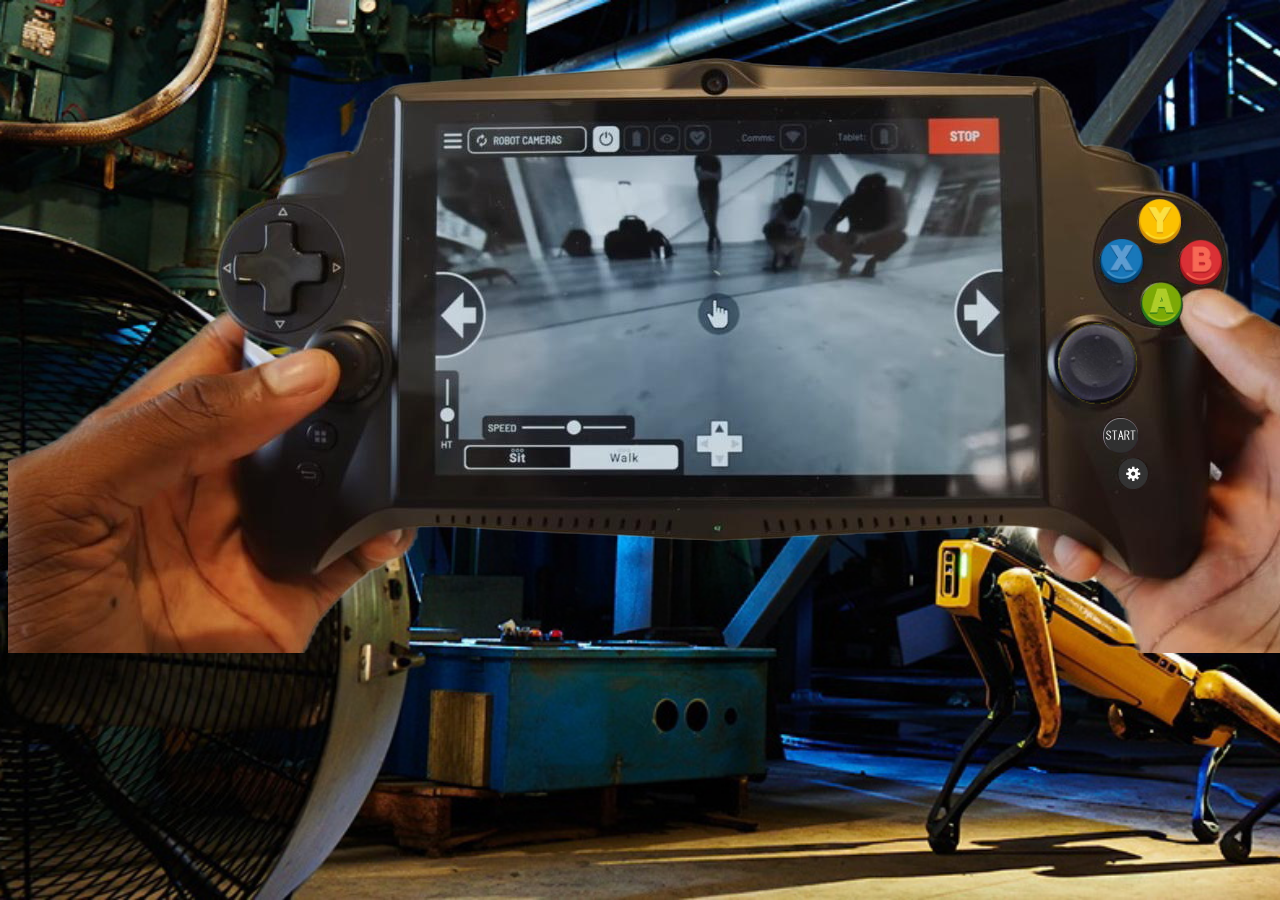
<file: index.html>
<html>
<head>
<link rel="stylesheet" type="text/css" href="style1.css" />
<title> Немного о Boston Dynamics </title>
<script>
  window.onload = function() {
    // к этому моменту страница загружена
    alert(`Image size: ${img.offsetWidth}x${img.offsetHeight}`);
  };
</script>

</head>
<body>


<div id="shakeb"> 
<p> </p><a  class="buttem" data-title="Робот Spot" href="spot.html"> <img  id="Y" src="img/index (img)/buttem y.png"/> </a>
<a  class="buttem" data-title="Робот BigDog" href="bigdog.html"> <img  id="B" src="img/index (img)/buttem b.png"/> </a>
<a  class="buttem" data-title="Робот Atlas" href="atlas.html"> <img  id="X" src="img/index (img)/buttem x.png"/> </a>
<a  class="buttem" data-title="Другие роботы" href="otherrobots.html"> <img  id="A" src="img/index (img)/buttem a.png"/> </a>
<a  class="buttem" data-title="Главная" href="home.html"> <img  id="home" src="img/index (img)/buttem 1.png"/> </a>
<a  class="buttem" data-title="О продукции" href="future.html"> <img  id="future" src="img/index (img)/set.png"/> </a>
<a  class="buttem" data-title="История компании" href="history.html"> <img  id="history" src="img/index (img)/start.png"/> </a>
</div>
<img src="img/index (img)/spot_tablet.png" id="shake"  / >
<img src="img/index (img)/arrow.png" id="arrow"/>

</body>
</html>
</file>
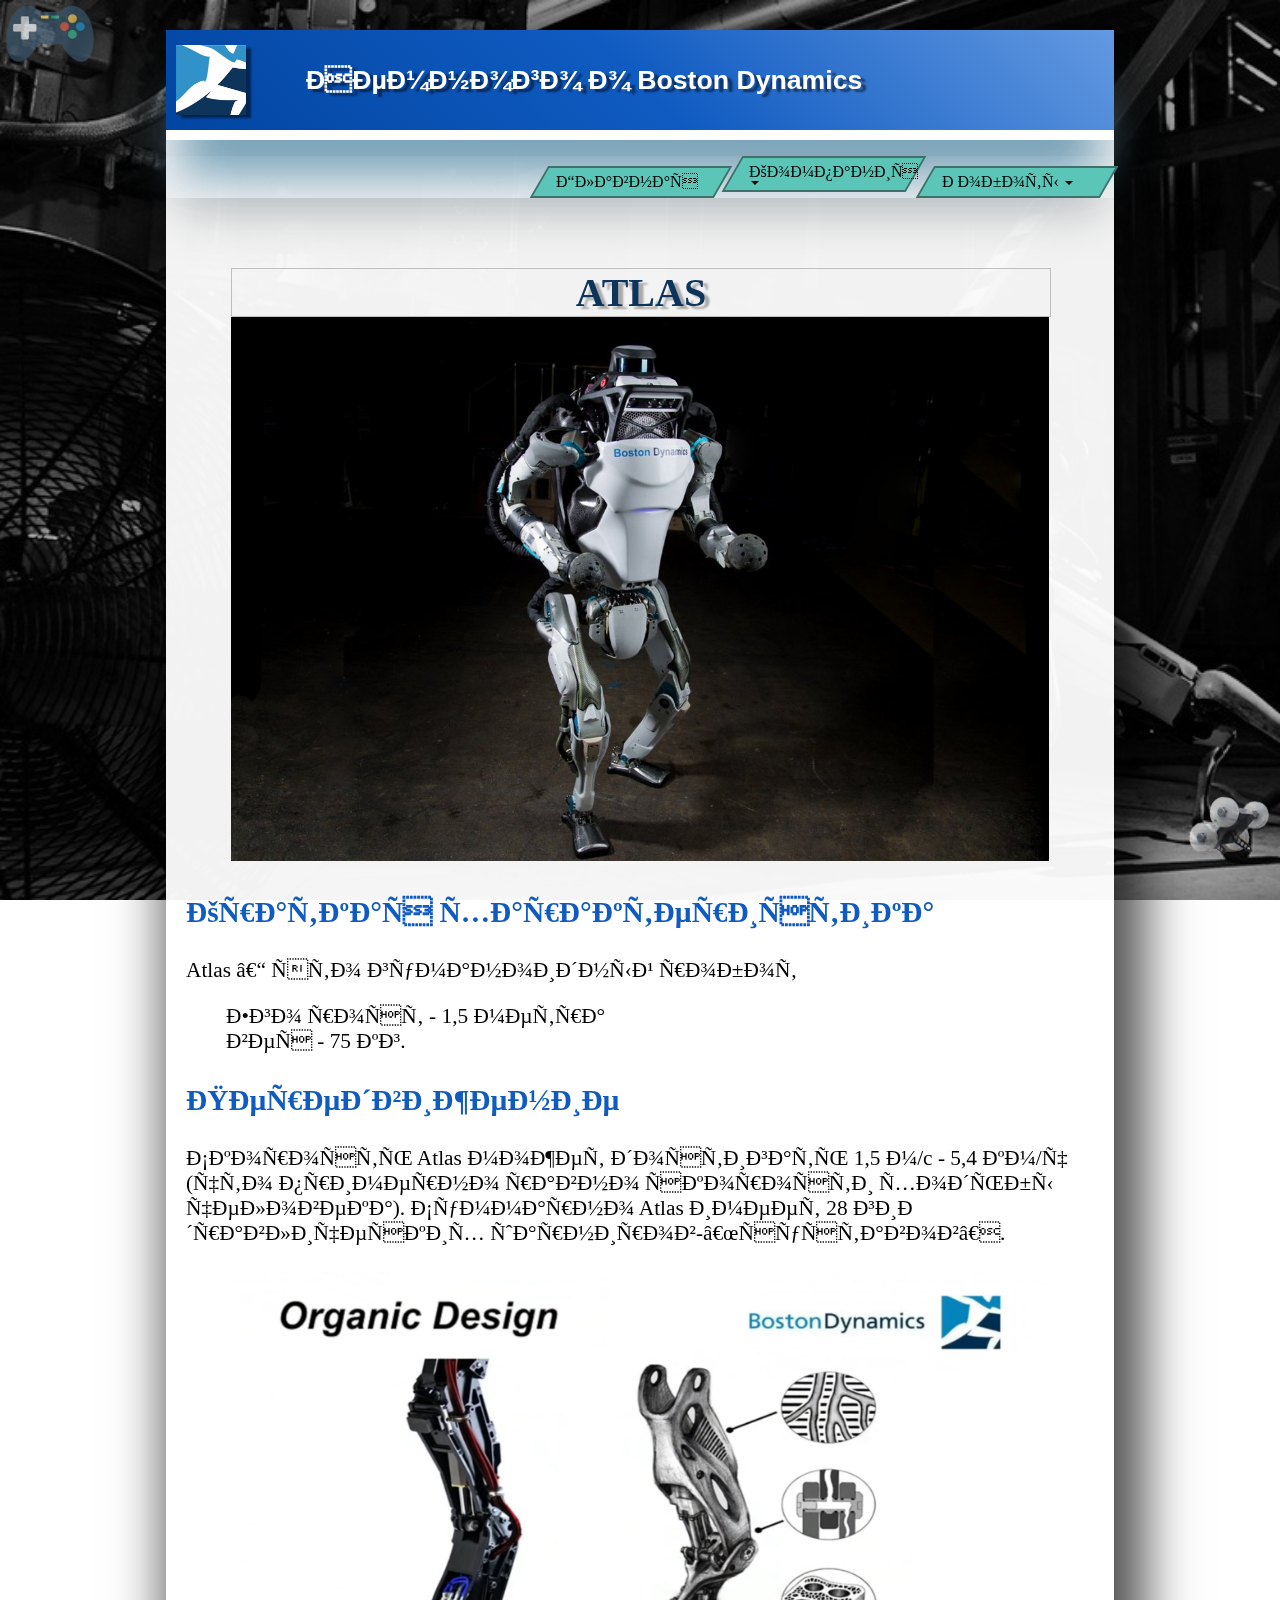
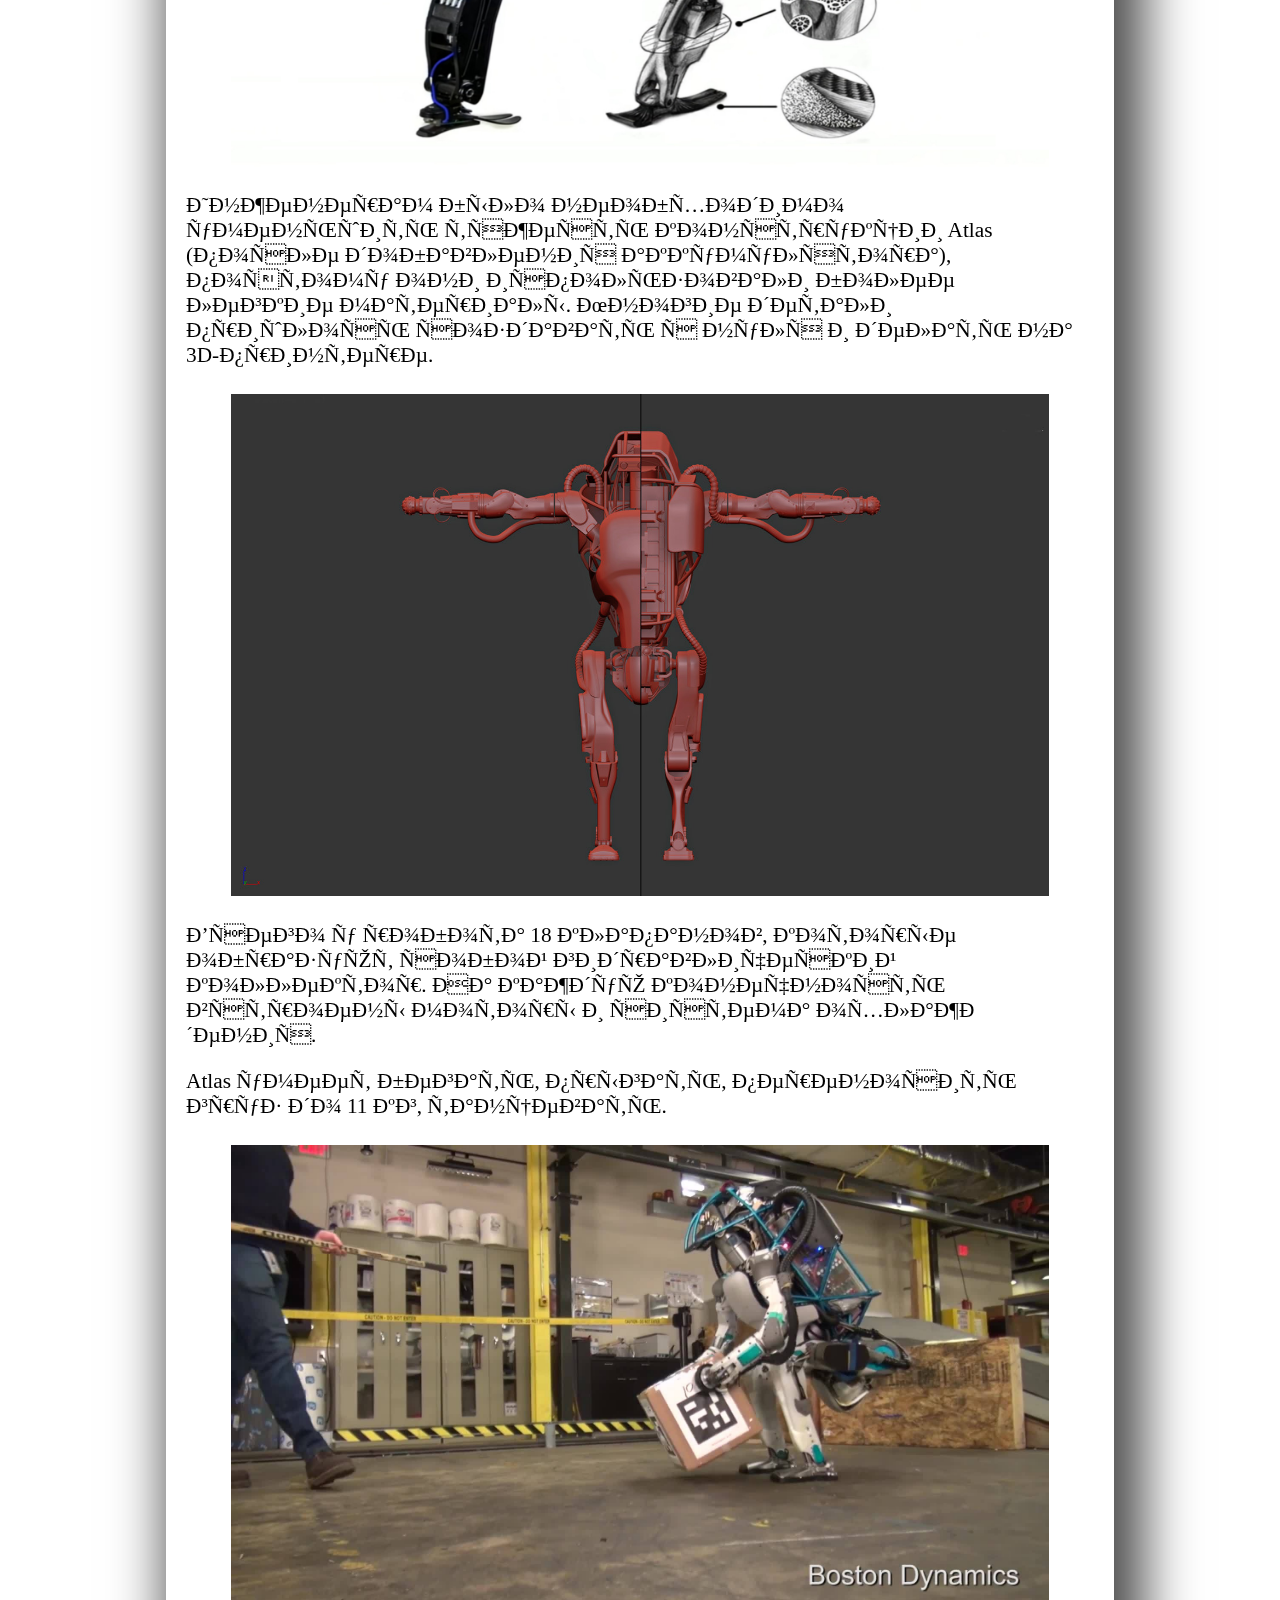
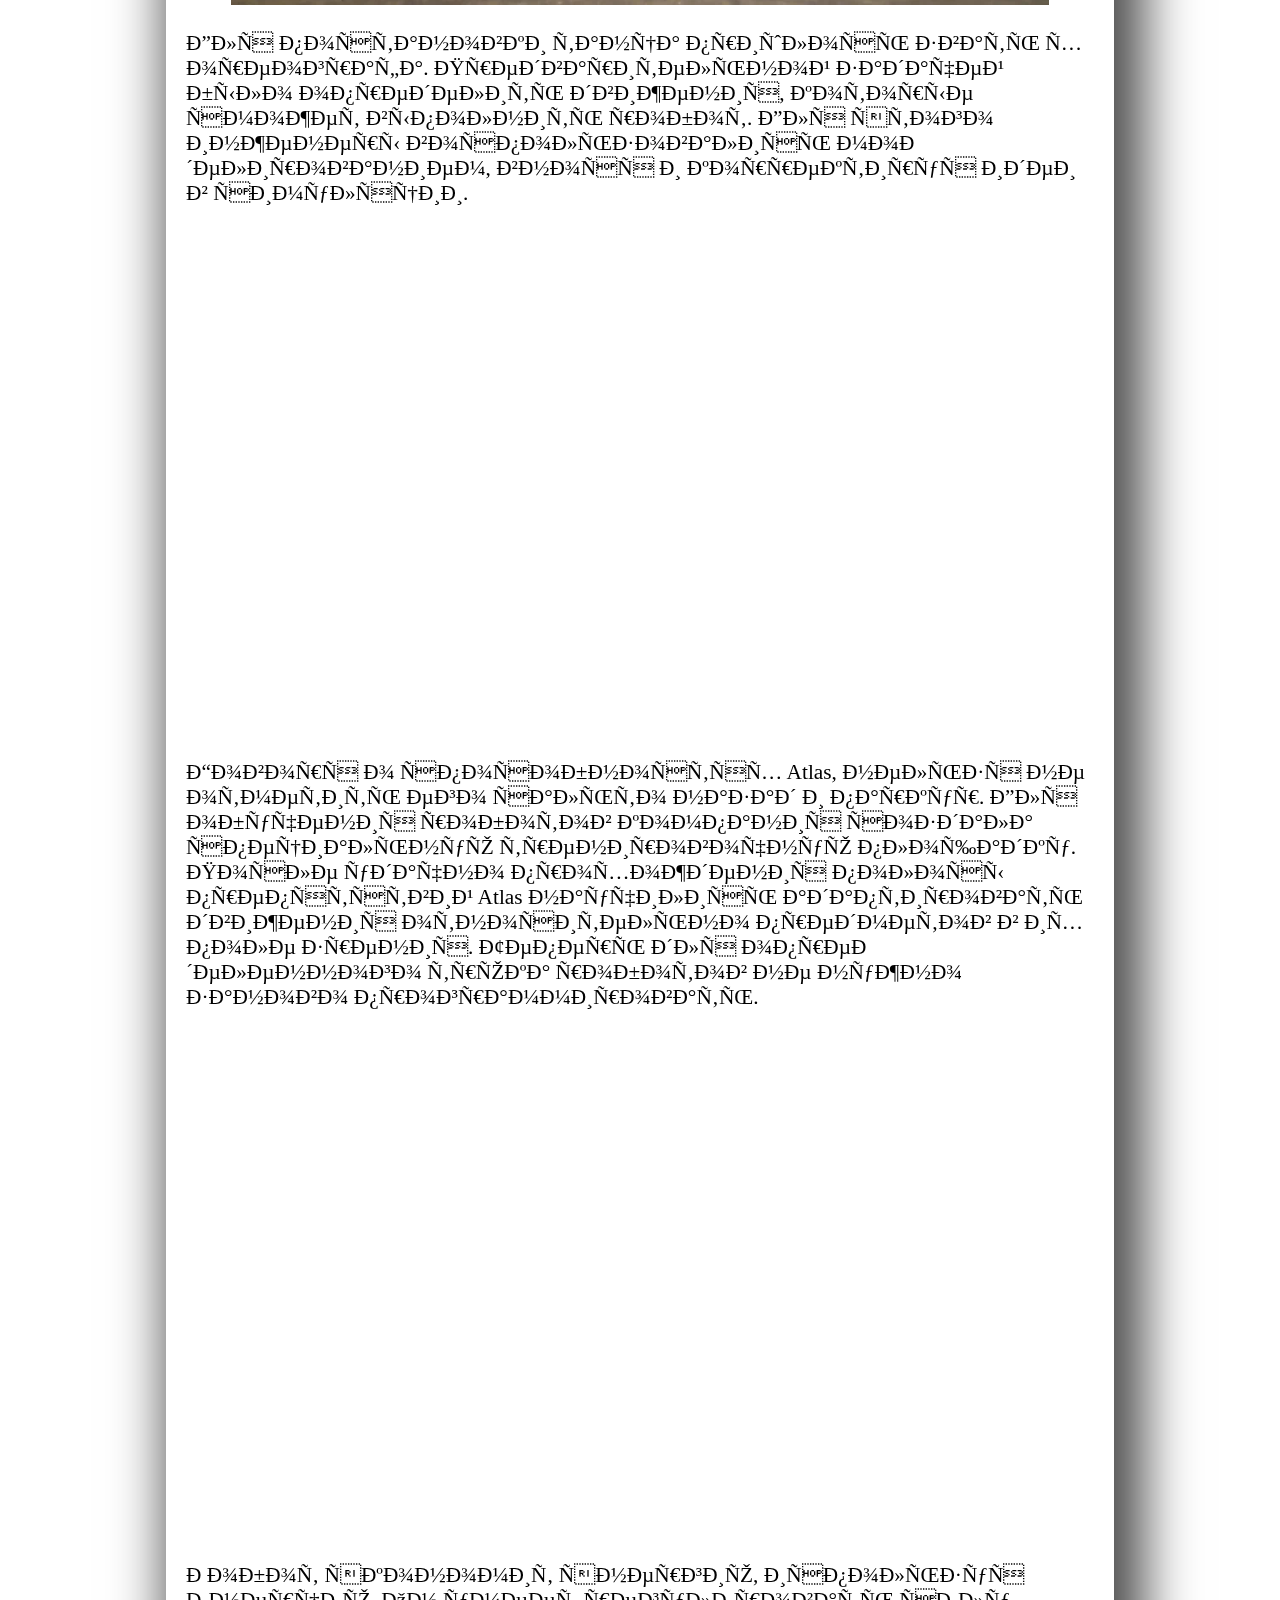
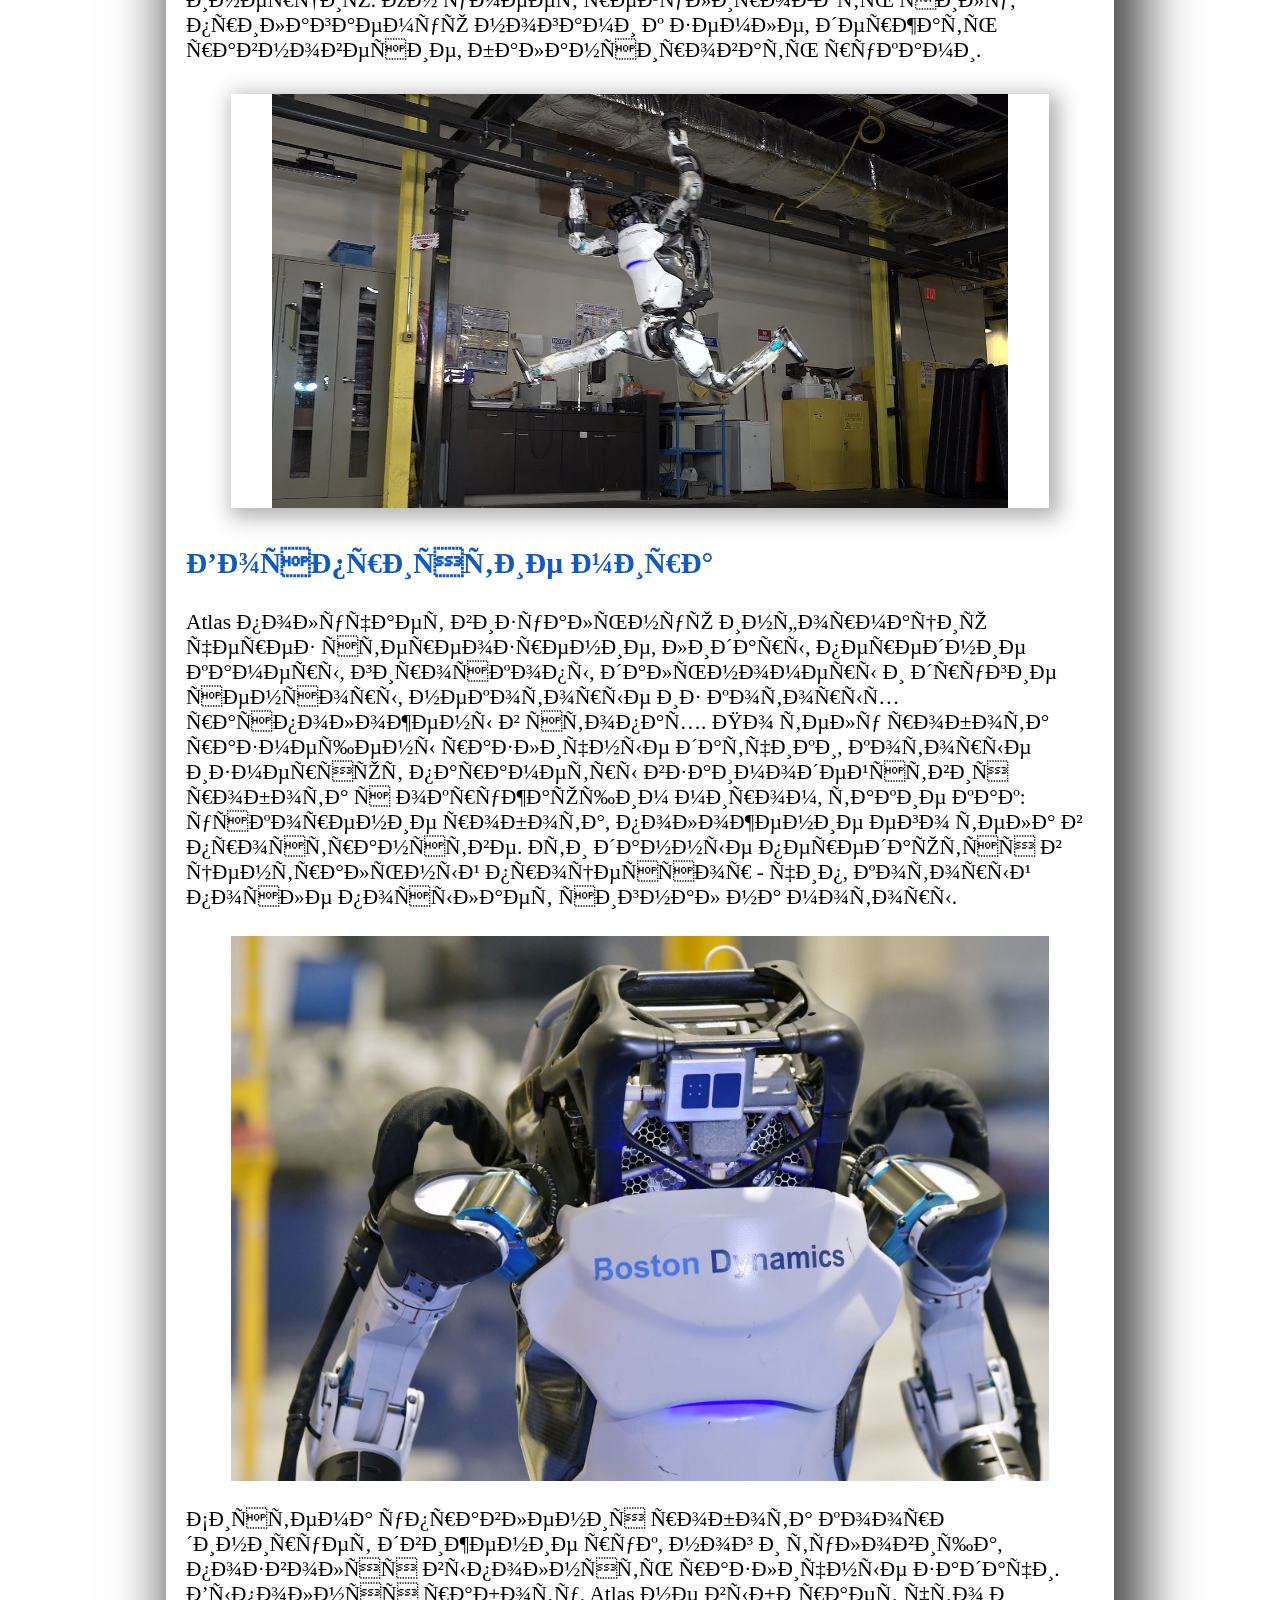
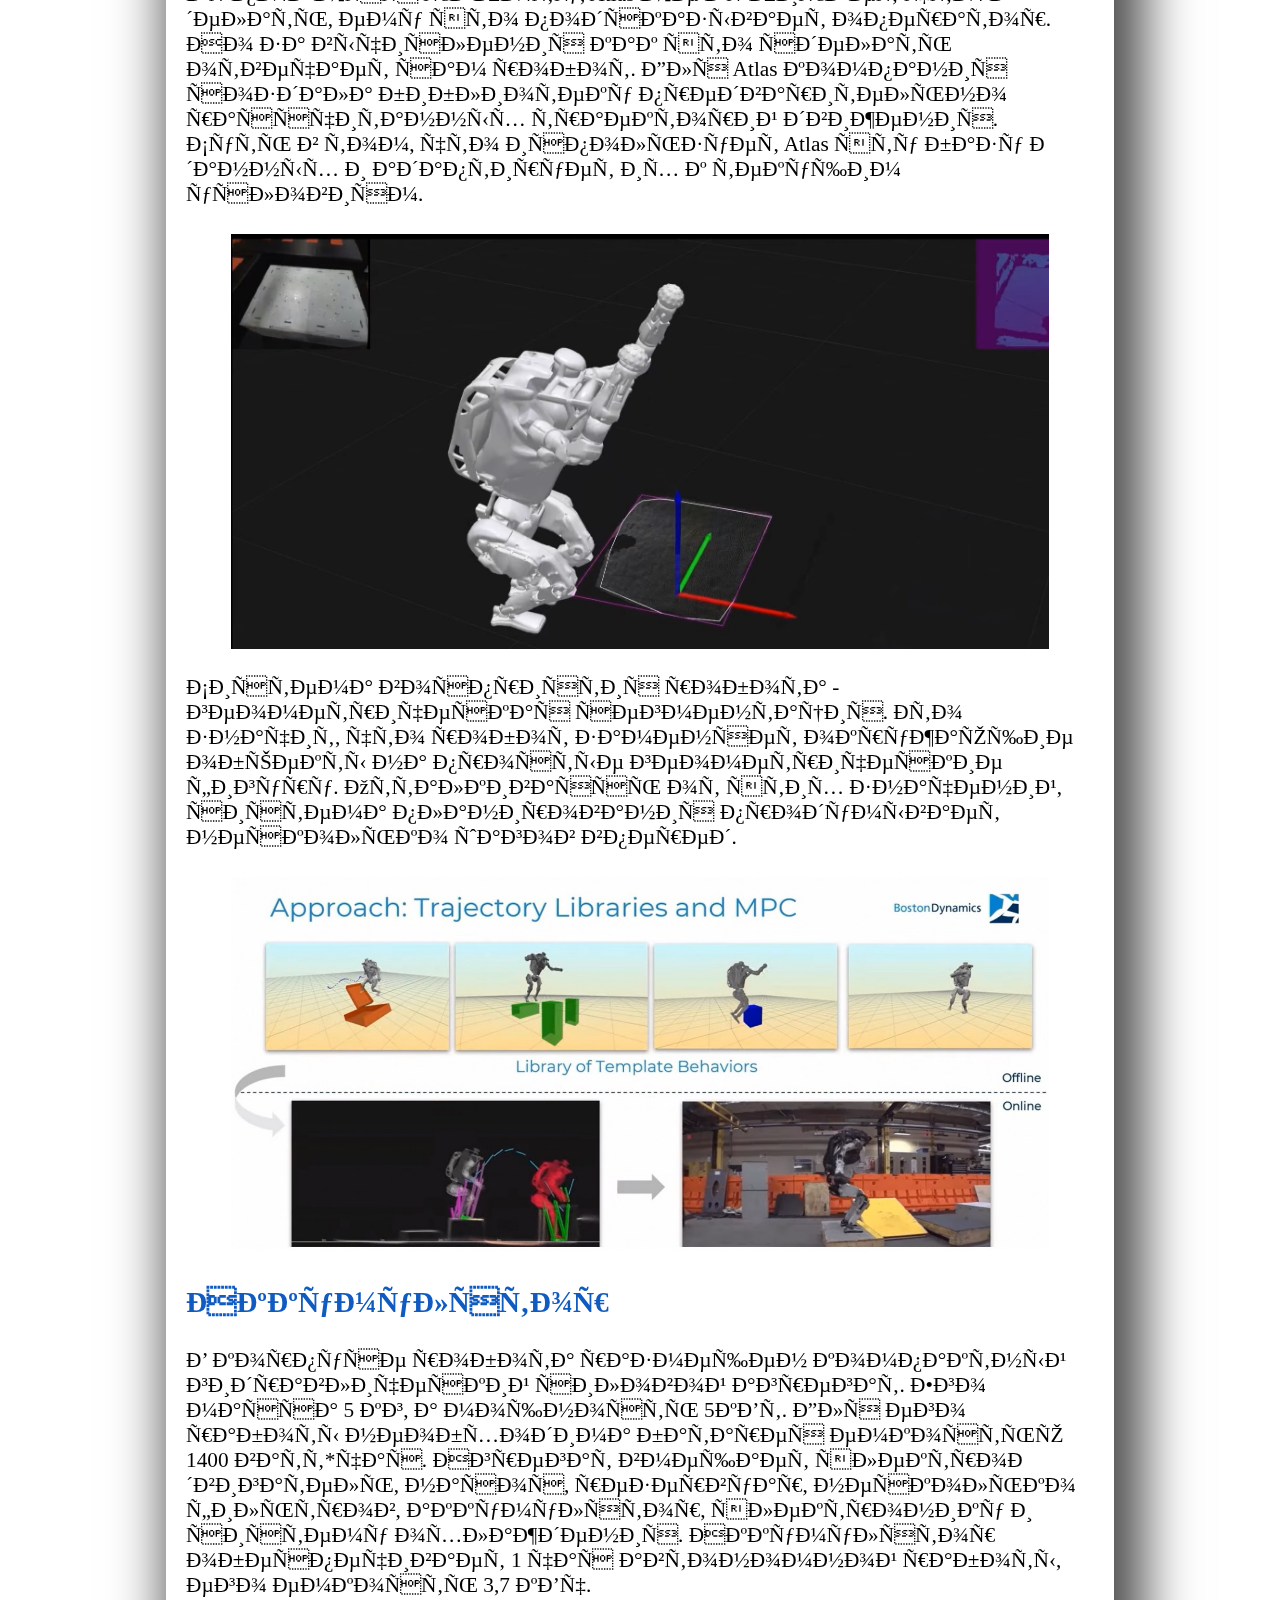
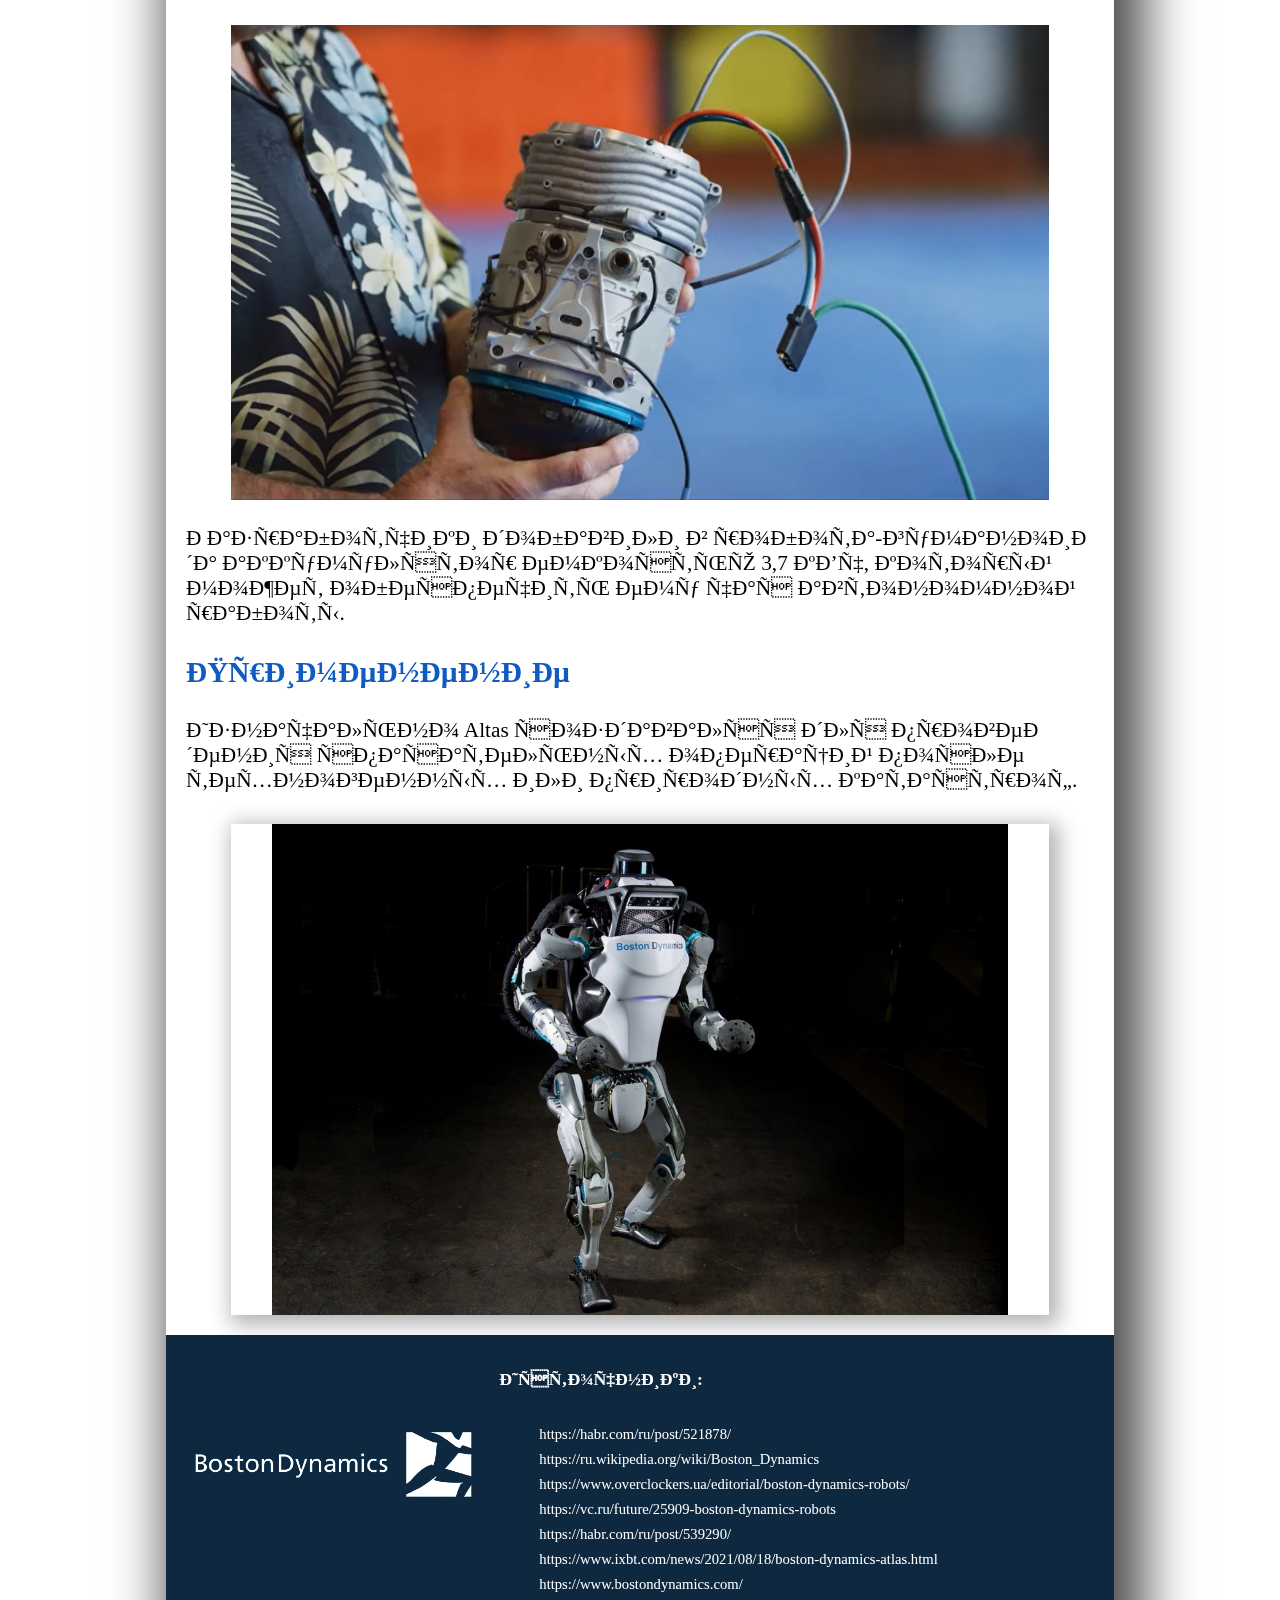
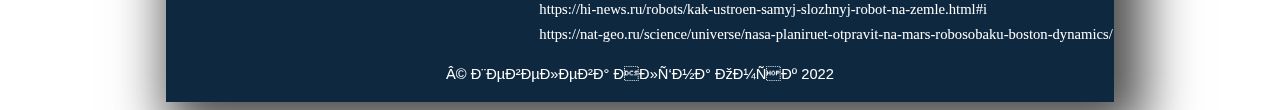
<file: atlas.html>
<html>
 <head>
 <meta charset="url-8">
  <title> Atlas </title>
  <link rel="stylesheet" type="text/css" href="style.css" />
<script src="http://ajax.googleapis.com/ajax/libs/jquery/1.7.1/jquery.min.js"></script>
 
<script type="text/javascript">
 
$(function() {
 
$(window).scroll(function() {
 
if($(this).scrollTop() != 0) {
 
$('#all').fadeIn();
 
} else {
 
$('#all').fadeOut();
 
}
 
});
 
$('#all').click(function() {
 
$('body,html').animate({scrollTop:0},800);
 
});
 
});
 
</script>
</head> 
 <body>
  <a id="up"><a>
     <div id="maket">
	 
	   <div id="header" > <a href="https://www.bostondynamics.com/" title="Офицальный сайт Boston Dynamics"><img src="img/page (img)/boston_dynamics.jpg" id="bost" /></a>  <h1> Немного о Boston Dynamics  </h1>  </div>
   <div class="all"> <ul class="ul2">  <li> <a href="index.html"> <img src="img/page (img)/consoul.png"/> <div class="back"> Назад </div> </a> </li> </ul> </div>
<div id="menu"> 
	 <ul>
	   <li><a href="home.html">Главная </a> </li>
    	
	  <li> <a>Компания <b class="arrow "></b></a>
	  <ul><li><a href="history.html">История</a></li>
	  <li><a href="future.html">О продукции</a></li>
	  </ul></li> 	
	  <li><a>Роботы <b class="arrow "></b> </a>
     <ul style="margin-left: 25px">
      <li><a href="spot.html">Spot </a></li>
      <li><a href="atlas.html">Atlas </a></li>
      <li><a href="bigdog.html">BigDog </a></li>
      <li><a href="otherrobots.html">Другие роботы </a></li>
     </ul></li>
  </ul>
</div>


	 <div id="main"> 
	<h2>ATLAS</h2>
	<img src="img/atlas (img)/atlas_1.jpg" class="none-img" style="margin-top:0"/>
	 <h3> Краткая характеристика</h3> 

 <p>Atlas – это гуманоидный робот </p>
<ul style="list-style-type: none"> 
<li> Его рост - 1,5 метра </li>
<li>вес - 75 кг.</li> </ul>
 
<h3>Передвижение</h3> 
<p>Скорость Atlas может достигать 1,5 м/c - 5,4 км/ч (что примерно равно скорости ходьбы человека). Суммарно Atlas имеет 28 гидравлических шарниров-“суставов”.</p>
 <img src="img/atlas (img)/leg.jpg" class="none-img"/>
<p>Инженерам было необходимо уменьшить тяжесть конструкции Atlas (после добавления аккумулятора), поэтому они использовали более легкие материалы. Многие детали пришлось создавать с нуля и делать на 3D-принтере. </p>
 <img src="img/atlas (img)/body.jpg" class="none-img"/>
<p>Всего у робота 18 клапанов, которые образуют собой гидравлический коллектор. На каждую конечность встроены моторы и система охлаждения.</p>
 <p> Atlas умеет бегать, прыгать, переносить груз до 11 кг, танцевать. </p>
  <img src="img/atlas (img)/box.jpg" class="none-img"/>

 <p> Для постановки танца пришлось звать хореографа. Предварительной задачей было определить движения, которые сможет выполнить робот. Для этого инженеры воспользовались моделированием, внося и корректируя идеи в симуляции. </p>
 <div class="video"> 
<iframe width="560" height="315" src="https://www.youtube.com/embed/fn3KWM1kuAw" title="YouTube video player" frameborder="0" allow="accelerometer; autoplay; clipboard-write; encrypted-media; gyroscope; picture-in-picture" allowfullscreen></iframe>
</div>
 <p> Говоря о способностях Atlas, нельзя не отметить его сальто назад и паркур. Для обучения роботов компания создала специальную тренировочную площадку. После удачно прохождения полосы препятствий Atlas научились адаптировать движения относительно предметов в их поле зрения. Теперь для определенного трюка роботов не нужно заново программировать. </p>
 
<div class="video"> 
<iframe width="560" height="315" src="https://www.youtube.com/embed/tF4DML7FIWk" title="YouTube video player" frameborder="0" allow="accelerometer; autoplay; clipboard-write; encrypted-media; gyroscope; picture-in-picture" allowfullscreen></iframe>
 </div>
 <p>Робот экономит энергию, используя инерцию. Он умеет регулировать силу, прилагаемую ногами к земле, держать равновесие, балансировать руками. </p>
<a class="deep" alt=" Интересный факт, что Atlas - единственный робот на Земле, который может выполнять трюки с точностью до 80%."><img src="img/atlas (img)/trick.jpg" /></a>
 <h3>Восприятие мира</h3> 
<p>Atlas получает визуальную информацию через стереозрение, лидары, передние камеры, гироскопы, дальномеры и другие сенсоры, некоторые из которых расположены в стопах. По телу робота размещены различные датчики, которые измеряют параметры взаимодействия робота с окружающим миром, такие как: ускорение робота, положение его тела в пространстве. Эти данные передаются в центральный процессор - чип, который после посылает сигнал на моторы. </p>
<img src="img/atlas (img)/eyes.jpg" class="none-img"/>
<p>Система управления робота координирует движение рук, ног и туловища, позволяя выполнять различные задачи. Выполняя работу, Atlas не выбирает что делать, ему это подсказывает оператор. Но за вычисления как это сделать отвечает сам робот. Для Atlas компания создала библиотеку предварительно рассчитанных траекторий движения. Суть в том, что использует Atlas эту базу данных и адаптирует их к текущим условиям. </p>
 <img src="img/atlas (img)/see1.jpg" class="none-img"/>
<p>Система восприятия робота - геометрическая сегментация. Это значит, что робот заменяет окружающие объекты на простые геометрические фигуру. Отталкиваясь от этих значений, система планирования продумывает несколько шагов вперед.</p>
<img src="img/atlas (img)/see.jpg" class="none-img"/>
	 <h3> Аккумулятор</h3> 
	   
 <p>В корпусе робота размещен компактный гидравлический силовой агрегат. Его масса 5 кг, а мощность 5кВт. Для его работы необходима батарея емкостью 1400 ватт*час. Агрегат вмещает электродвигатель, насос, резервуар, несколько фильтров, аккумулятор, электронику и систему охлаждения. Аккумулятор обеспечивает 1 час автономной работы, его емкость 3,7 кВч. </p>
  <img src="img/atlas (img)/akkum.jpg" class="none-img"/>
 <p>Разработчики добавили в робота-гуманоида аккумулятор емкостью 3,7 кВч, который может обеспечить ему час автономной работы. </p>

<h3>Применение</h3>
<p>Изначально Altas создавался для проведения спасательных операций после техногенных или природных катастроф.   </p> 
<a class="deep" alt=" Интересный факт, что Atlas — это самый сложный робот в мире."><img src="img/atlas (img)/atlas_1.jpg" /></a>


</div>
  <div id="footer">
    <div class="logo"><a href="https://www.bostondynamics.com/"  title="Офицальный сайт Boston Dynamics"><img src="img/page (img)/logotip.png" /></a> </div>
<div class="origin"> 
<h5>Источники:</h5>
<ul style="list-style-type: none">
<li><a href="https://habr.com/ru/post/521878/"> https://habr.com/ru/post/521878/</a></li>
<li><a href=" https://ru.wikipedia.org/wiki/Boston_Dynamics">  https://ru.wikipedia.org/wiki/Boston_Dynamics</a></li>
<li><a href="https://www.overclockers.ua/editorial/boston-dynamics-robots/">https://www.overclockers.ua/editorial/boston-dynamics-robots/ </a></li>
 <li><a href="https://vc.ru/future/25909-boston-dynamics-robots"> https://vc.ru/future/25909-boston-dynamics-robots</a></li>
 <li><a href="https://habr.com/ru/post/539290/"> https://habr.com/ru/post/539290/</a></li>
  <li><a href="https://www.ixbt.com/news/2021/08/18/boston-dynamics-atlas.html"> https://www.ixbt.com/news/2021/08/18/boston-dynamics-atlas.html</a></li>
   <li><a href="https://www.bostondynamics.com/"> https://www.bostondynamics.com/</a></li>
   <li><a href="https://hi-news.ru/robots/kak-ustroen-samyj-slozhnyj-robot-na-zemle.html#i">https://hi-news.ru/robots/kak-ustroen-samyj-slozhnyj-robot-na-zemle.html#i</a></li>
   <li><a href="https://nat-geo.ru/science/universe/nasa-planiruet-otpravit-na-mars-robosobaku-boston-dynamics/">https://nat-geo.ru/science/universe/nasa-planiruet-otpravit-na-mars-robosobaku-boston-dynamics/</a></li>

 </ul>
</div>
<div class="author"><p>© Шевелева Алёна  Омск 2022 </p></div>
</div>
</div>
   <div class="all" id="all"> <ul class="ul">  <li> <a href="#up">  <img src="img/page (img)/sand flea.png" id="jump" /> <div class="upwerds"> Наверх </div> </a> </li> </ul> </div>

</body>
</html>
</file>
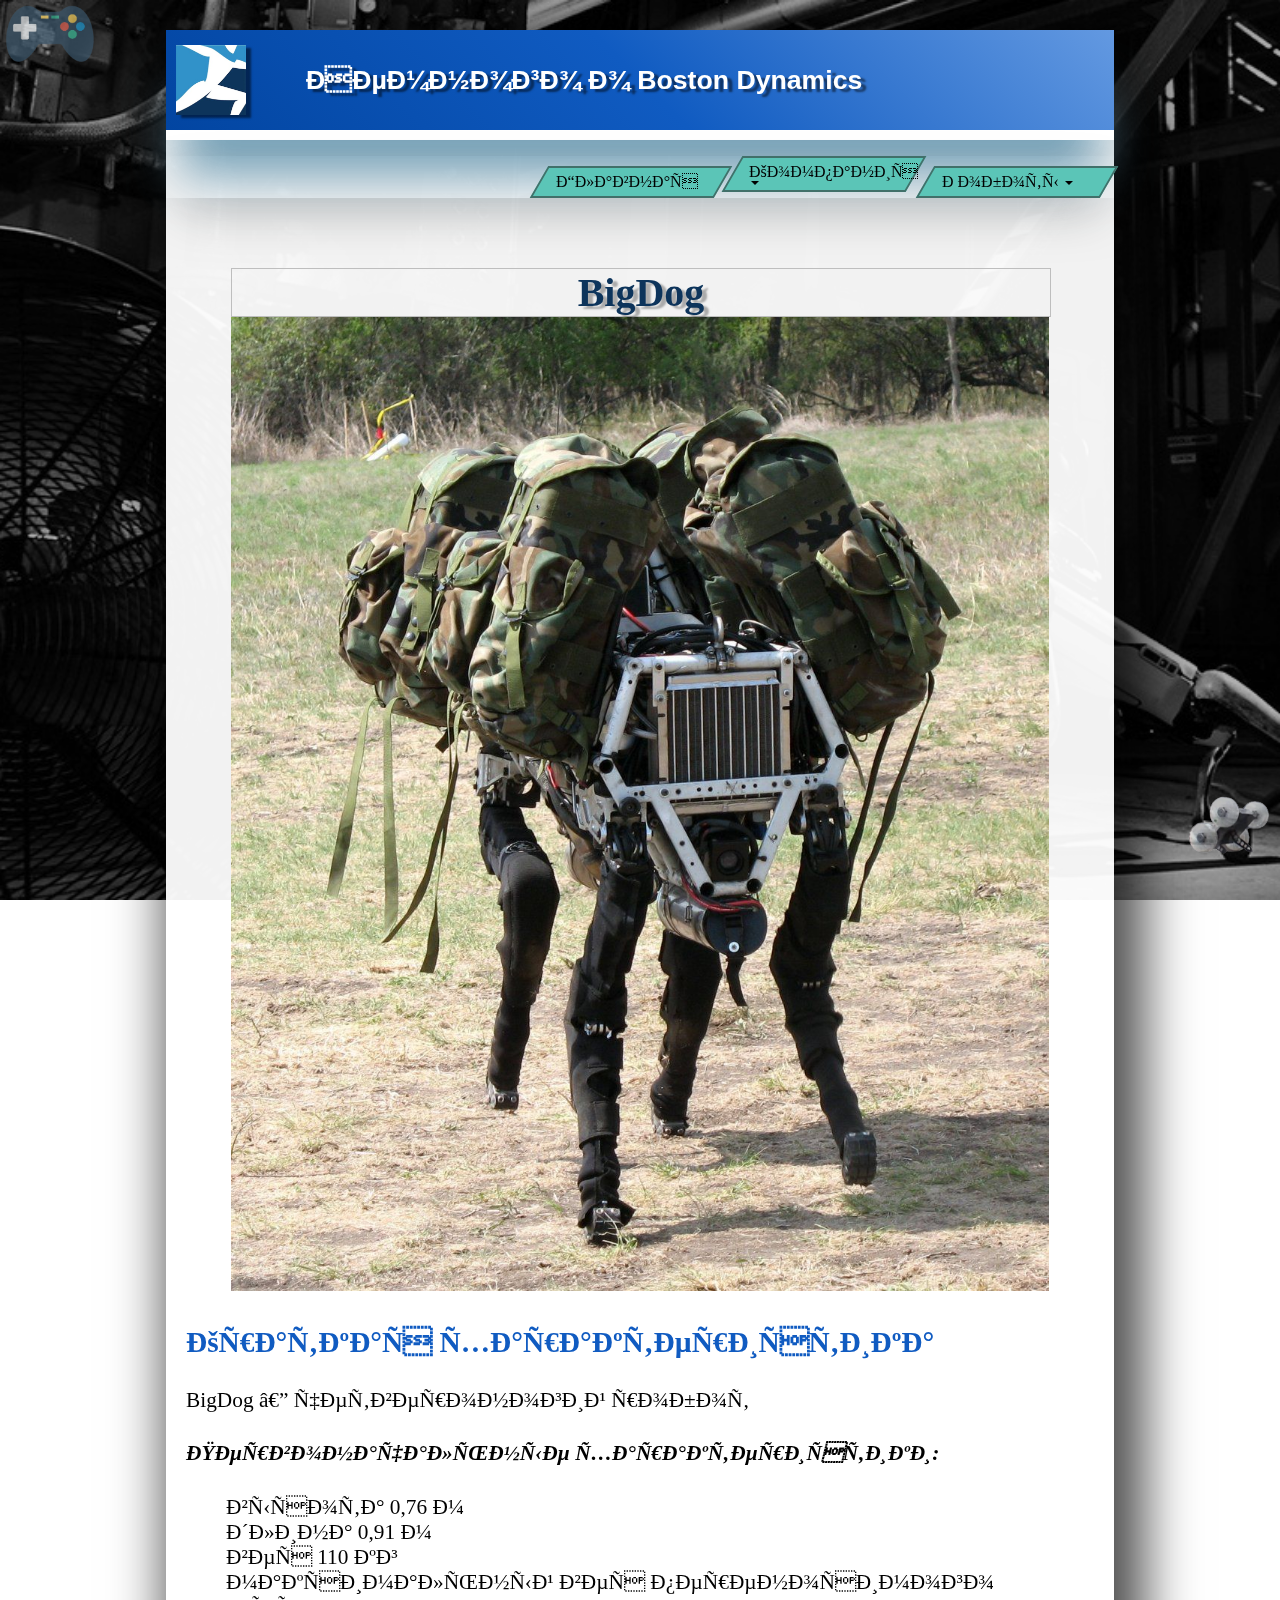
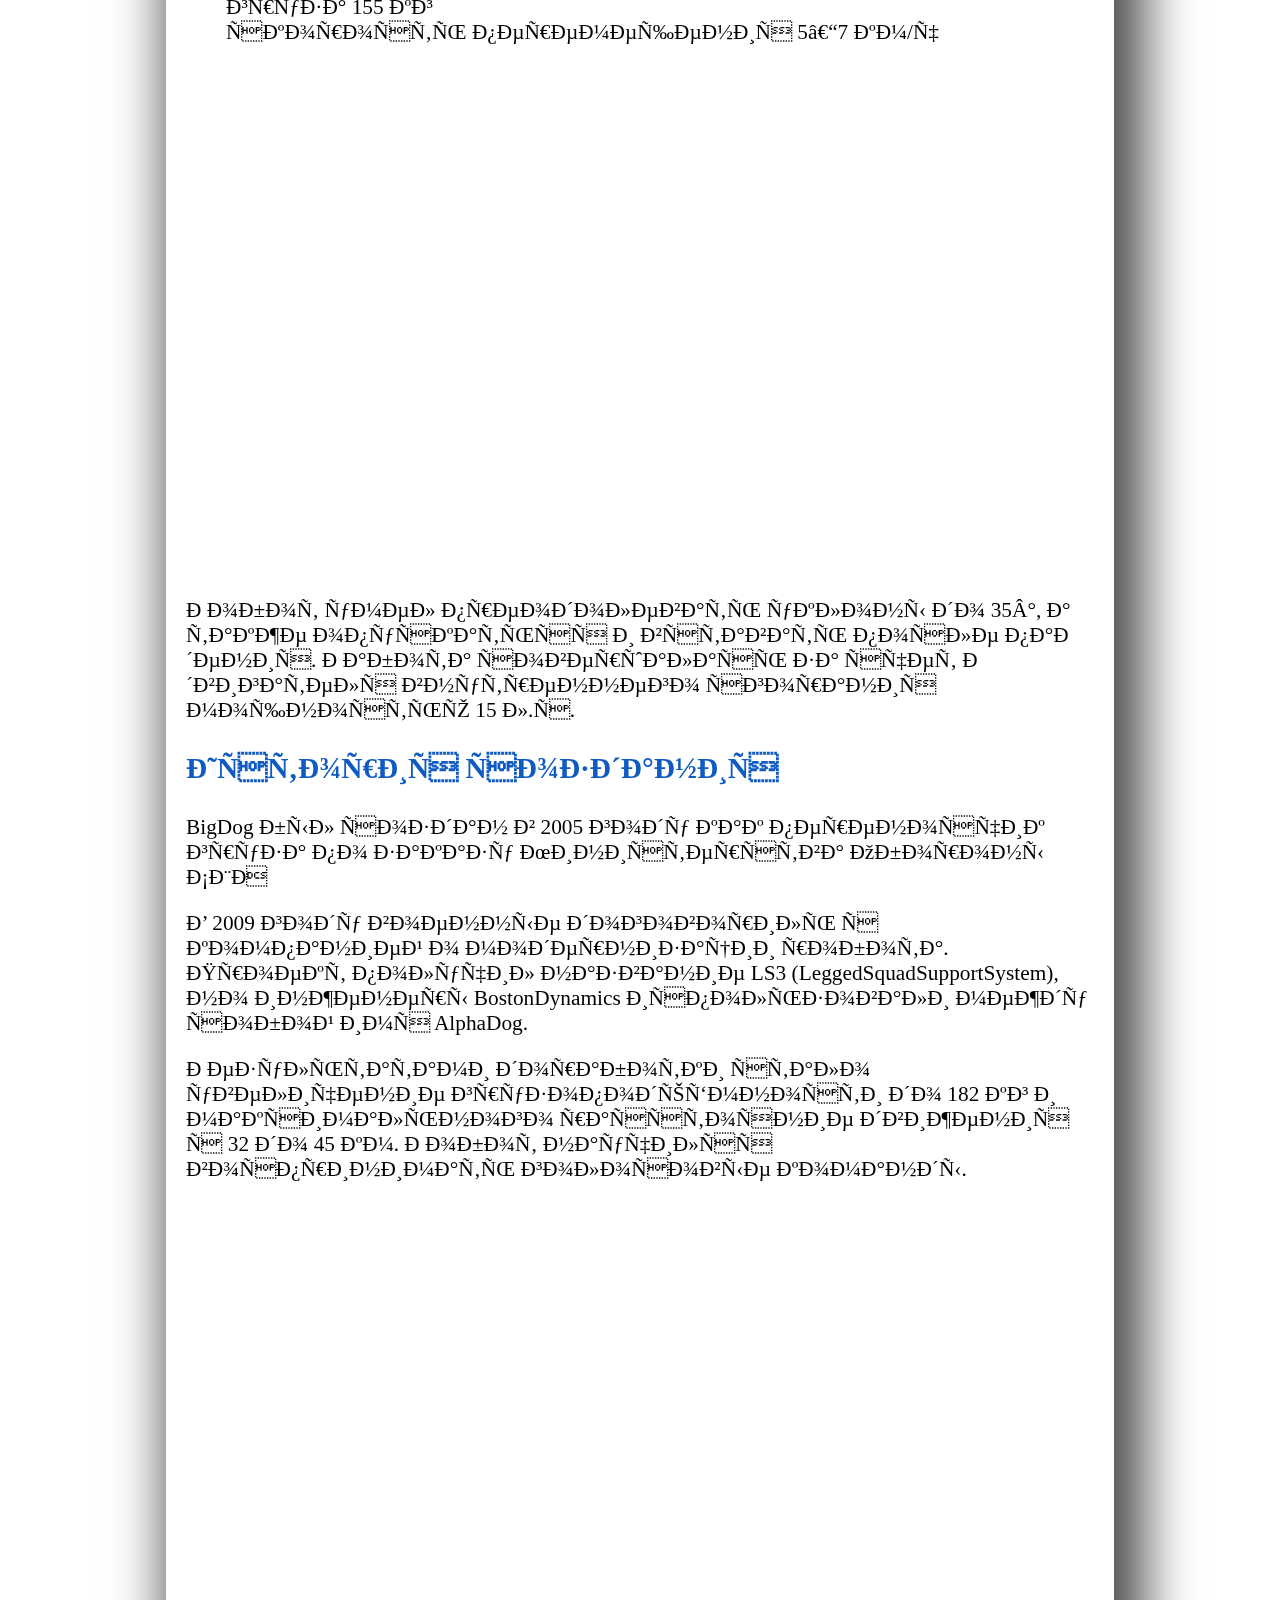
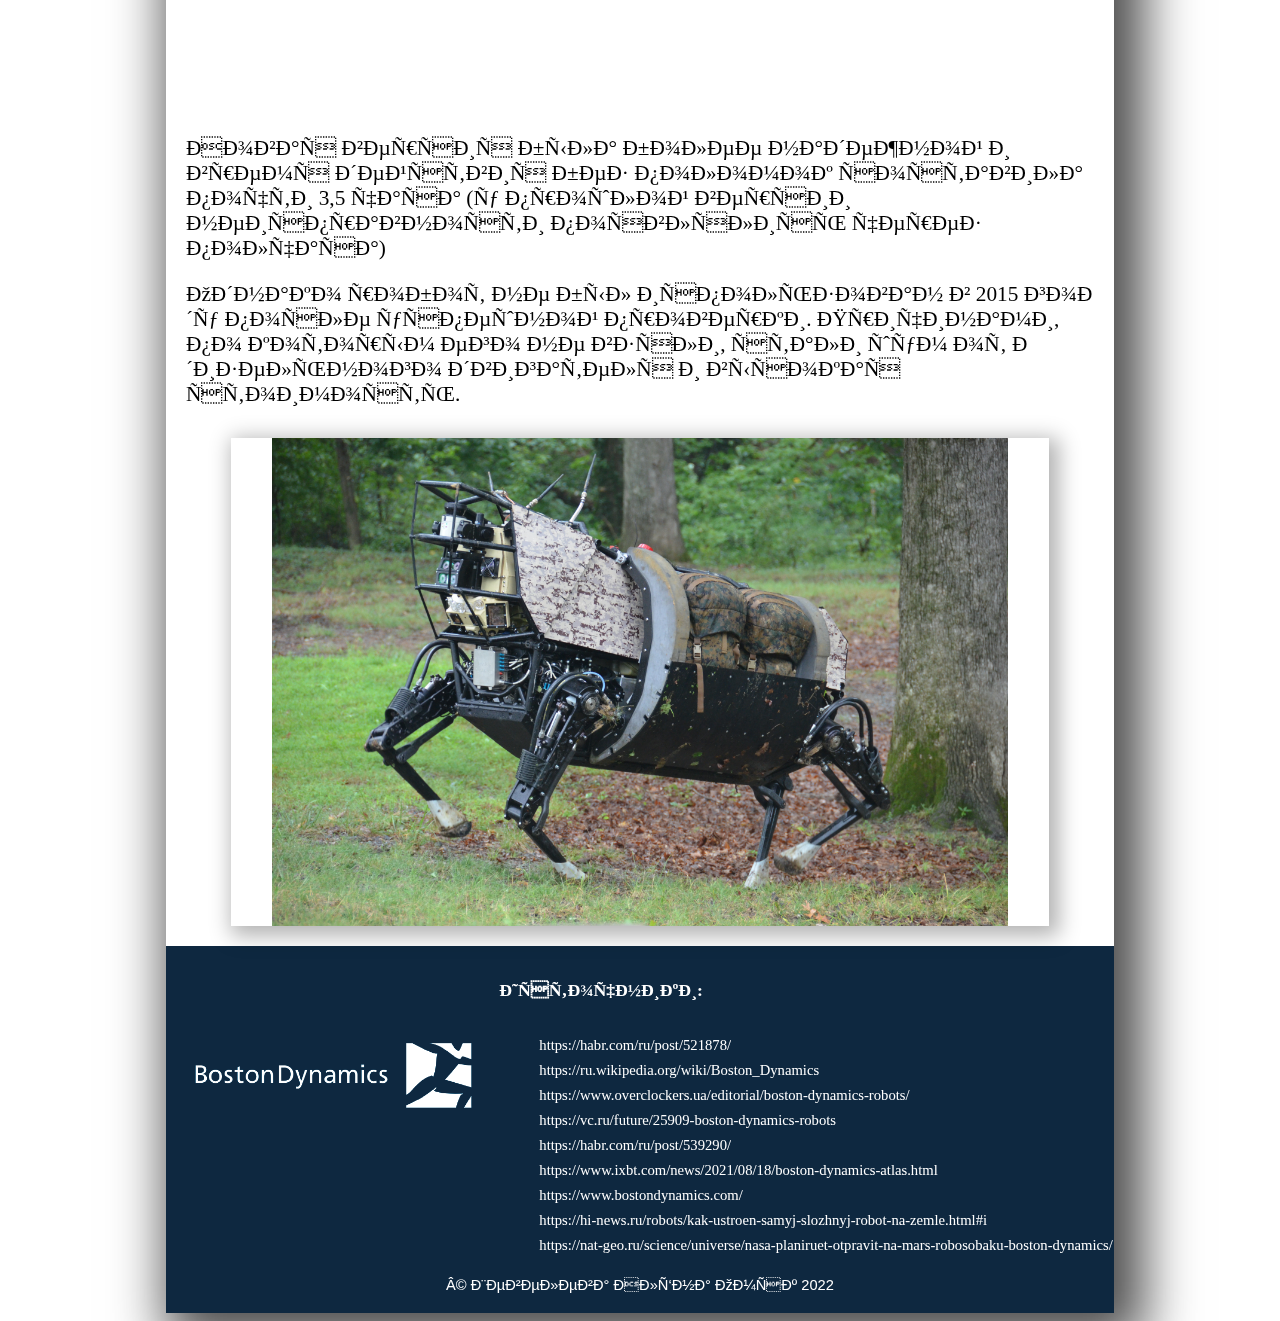
<file: bigdog.html>
<html>
 <head>
 <meta charset="url-8">
  <title> BigDog </title>
  <link rel="stylesheet" type="text/css" href="style.css" />
<script src="http://ajax.googleapis.com/ajax/libs/jquery/1.7.1/jquery.min.js"></script>
 
<script type="text/javascript">
 
$(function() {
 
$(window).scroll(function() {
 
if($(this).scrollTop() != 0) {
 
$('#all').fadeIn();
 
} else {
 
$('#all').fadeOut();
 
}
 
});
 
$('#all').click(function() {
 
$('body,html').animate({scrollTop:0},800);
 
});
 
});
 
</script>
</head> 
 <body>
  <a id="up"><a>
     <div id="maket">
	 
	   <div id="header" > <a href="https://www.bostondynamics.com/" title="Офицальный сайт Boston Dynamics"><img src="img/page (img)/boston_dynamics.jpg" id="bost" /></a>  <h1> Немного о Boston Dynamics  </h1>  </div>
   <div class="all"> <ul class="ul2">  <li> <a href="index.html"> <img src="img/page (img)/consoul.png"/> <div class="back"> Назад </div> </a> </li> </ul> </div>
<div id="menu"> 
	 <ul>
	   <li><a href="home.html">Главная </a> </li>
    	
	  <li> <a>Компания <b class="arrow "></b></a>
	  <ul><li><a href="history.html">История</a></li>
	  <li><a href="future.html">О продукции</a></li>
	  </ul></li> 	
	  <li><a>Роботы <b class="arrow "></b> </a>
     <ul style="margin-left: 25px">
      <li><a href="spot.html">Spot </a></li>
      <li><a href="atlas.html">Atlas </a></li>
      <li><a href="bigdog.html">BigDog </a></li>
      <li><a href="otherrobots.html">Другие роботы </a></li>
     </ul></li>
  </ul>
</div>

	 <div id="main"> 
	<h2>BigDog</h2>
  <img src="img/bigdog (img)/war.jpg" class="none-img" style="margin-top:0"/>
	 <h3> Краткая характеристика</h3> 

 <p>BigDog — четвероногий робот</p>
 <h4>Первоначальные характеристики:</h4>
<ul style="list-style-type: none"> 
<li>высота 0,76 м </li>
<li> длина 0,91 м</li>
<li>  вес 110 кг</li> 
<li> максимальный вес переносимого груза 155 кг</li> 
<li> скорость перемещения 5–7 км/ч</li> </ul>
<div class="video">
<iframe width="560" height="315" src="https://www.youtube.com/embed/cNZPRsrwumQ" title="YouTube video player" frameborder="0" allow="accelerometer; autoplay; clipboard-write; encrypted-media; gyroscope; picture-in-picture" allowfullscreen></iframe>
</div>
<p> Робот умел преодолевать уклоны до 35°, а также опускаться и вставать после падения. Работа совершалась за счет двигателя внутреннего сгорания мощностью 15 л.с.</p>
 <h3>История создания</h3> 
<p>BigDog был создан в 2005 году как переносчик груза по заказу Министерства Обороны США</p>
<p>В 2009 году военные договориль с компанией о модернизации робота. Проект получил название LS3 (LeggedSquadSupportSystem), но инженеры BostonDynamics использовали между собой имя AlphaDog.</p>
 <p> Результатами доработки стало увеличение грузоподъёмности до 182 кг и максимального расстояние движения с 32 до 45 км. Робот научился воспринимать голосовые команды.</p>
<div class="video">
<iframe width="560" height="315" src="https://www.youtube.com/embed/R7ezXBEBE6U" title="YouTube video player" frameborder="0" allow="accelerometer; autoplay; clipboard-write; encrypted-media; gyroscope; picture-in-picture" allowfullscreen></iframe></div>
 <p> Новая версия была более надежной и время действия без поломок составила почти 3,5 часа (у прошлой версии неисправности появлялись через полчаса)</p>
 <p>  Однако робот не был использован в 2015 году после успешной проверки. Причинами, по которым его не взяли, стали шум от дизельного двигателя и высокая стоимость.</p>
<a class="deep" alt=" LittleDog — уменьшенная копия AlphaDog на почти бесшумных электромоторах, созданная в рамках контракта с DARPA "><img src="img/bigdog (img)/littledog.jpg" /></a>
</div>




  <div id="footer">
    <div class="logo"><a href="https://www.bostondynamics.com/"  title="Офицальный сайт Boston Dynamics"><img src="img/page (img)/logotip.png" /></a> </div>
<div class="origin"> 
<h5>Источники:</h5>
<ul style="list-style-type: none">
<li><a href="https://habr.com/ru/post/521878/"> https://habr.com/ru/post/521878/</a></li>
<li><a href=" https://ru.wikipedia.org/wiki/Boston_Dynamics">  https://ru.wikipedia.org/wiki/Boston_Dynamics</a></li>
<li><a href="https://www.overclockers.ua/editorial/boston-dynamics-robots/">https://www.overclockers.ua/editorial/boston-dynamics-robots/ </a></li>
 <li><a href="https://vc.ru/future/25909-boston-dynamics-robots"> https://vc.ru/future/25909-boston-dynamics-robots</a></li>
 <li><a href="https://habr.com/ru/post/539290/"> https://habr.com/ru/post/539290/</a></li>
  <li><a href="https://www.ixbt.com/news/2021/08/18/boston-dynamics-atlas.html"> https://www.ixbt.com/news/2021/08/18/boston-dynamics-atlas.html</a></li>
   <li><a href="https://www.bostondynamics.com/"> https://www.bostondynamics.com/</a></li>
   <li><a href="https://hi-news.ru/robots/kak-ustroen-samyj-slozhnyj-robot-na-zemle.html#i">https://hi-news.ru/robots/kak-ustroen-samyj-slozhnyj-robot-na-zemle.html#i</a></li>
   <li><a href="https://nat-geo.ru/science/universe/nasa-planiruet-otpravit-na-mars-robosobaku-boston-dynamics/">https://nat-geo.ru/science/universe/nasa-planiruet-otpravit-na-mars-robosobaku-boston-dynamics/</a></li>

 </ul>
</div>
<div class="author"><p>© Шевелева Алёна  Омск 2022 </p></div>
</div>
</div>
   <div class="all" id="all"> <ul class="ul">  <li> <a href="#up">  <img src="img/page (img)/sand flea.png" id="jump" /> <div class="upwerds"> Наверх </div> </a> </li> </ul> </div>

</body>
</html>
</file>
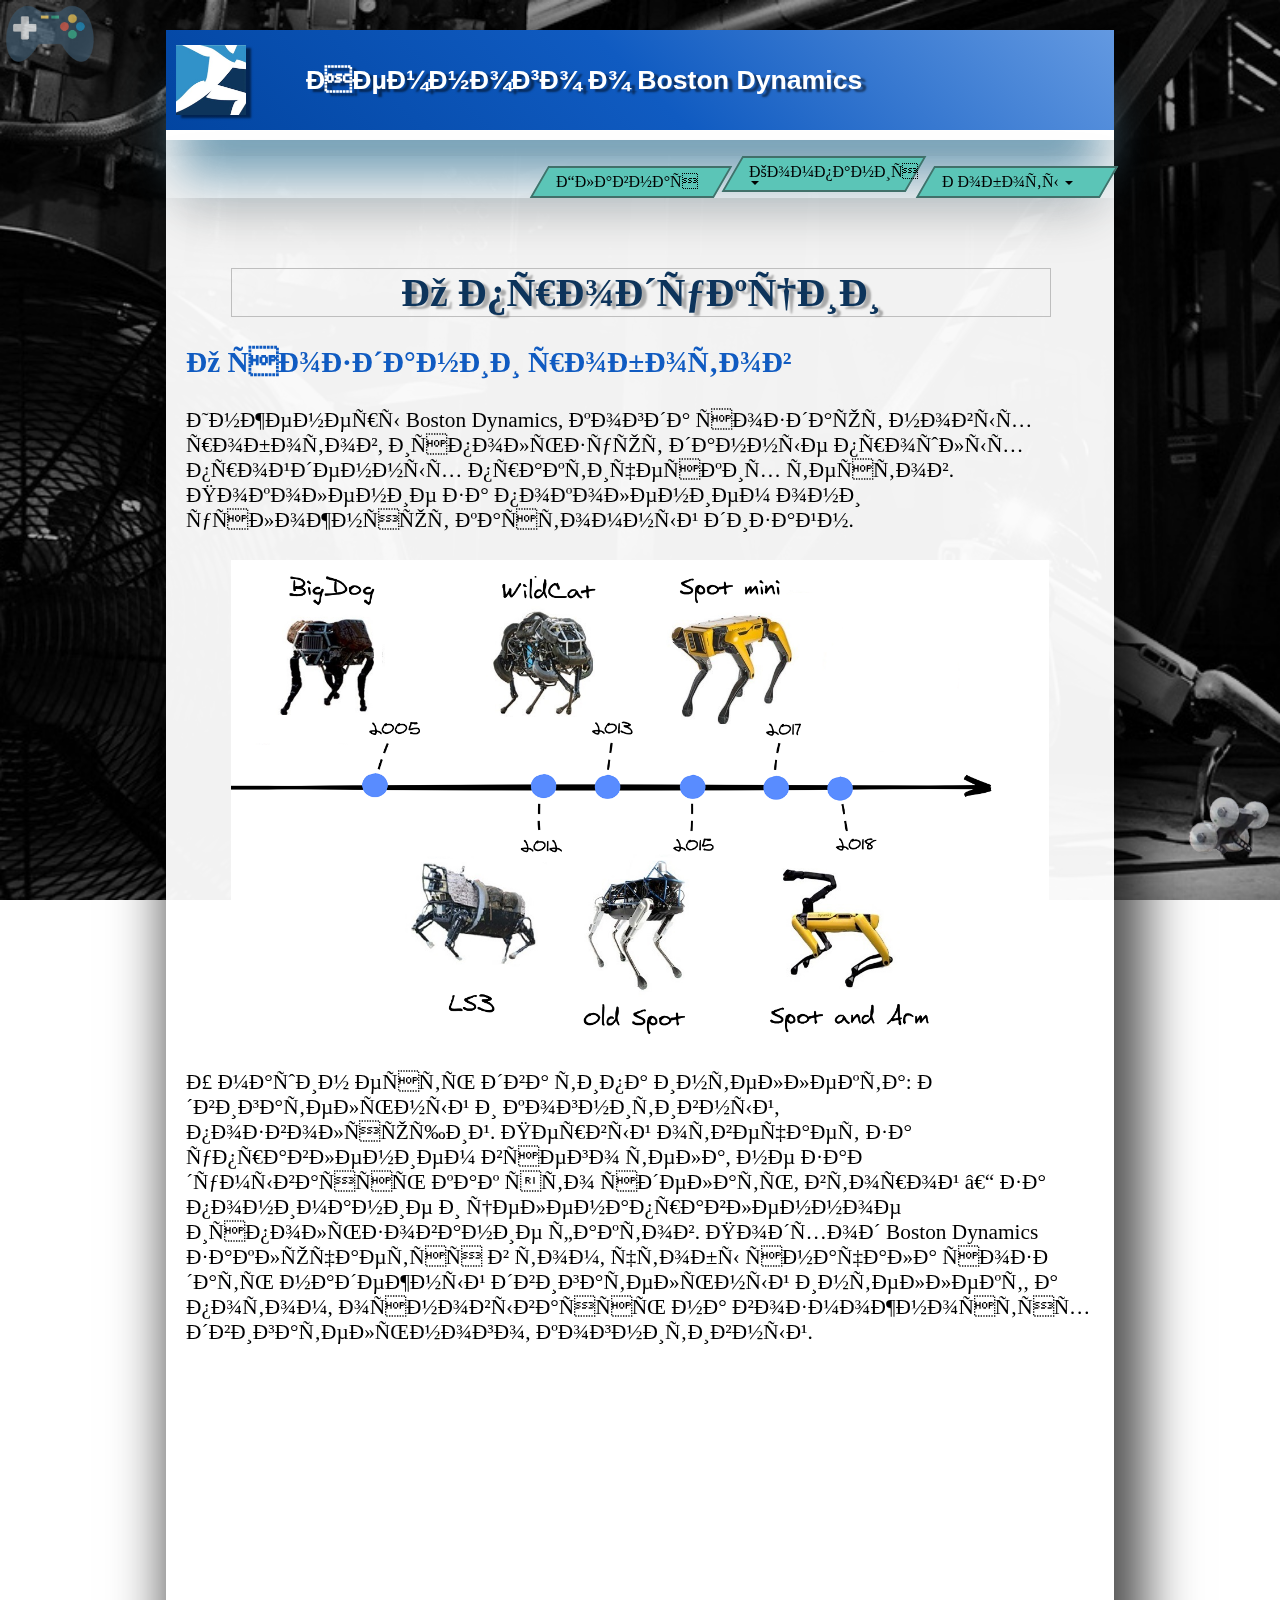
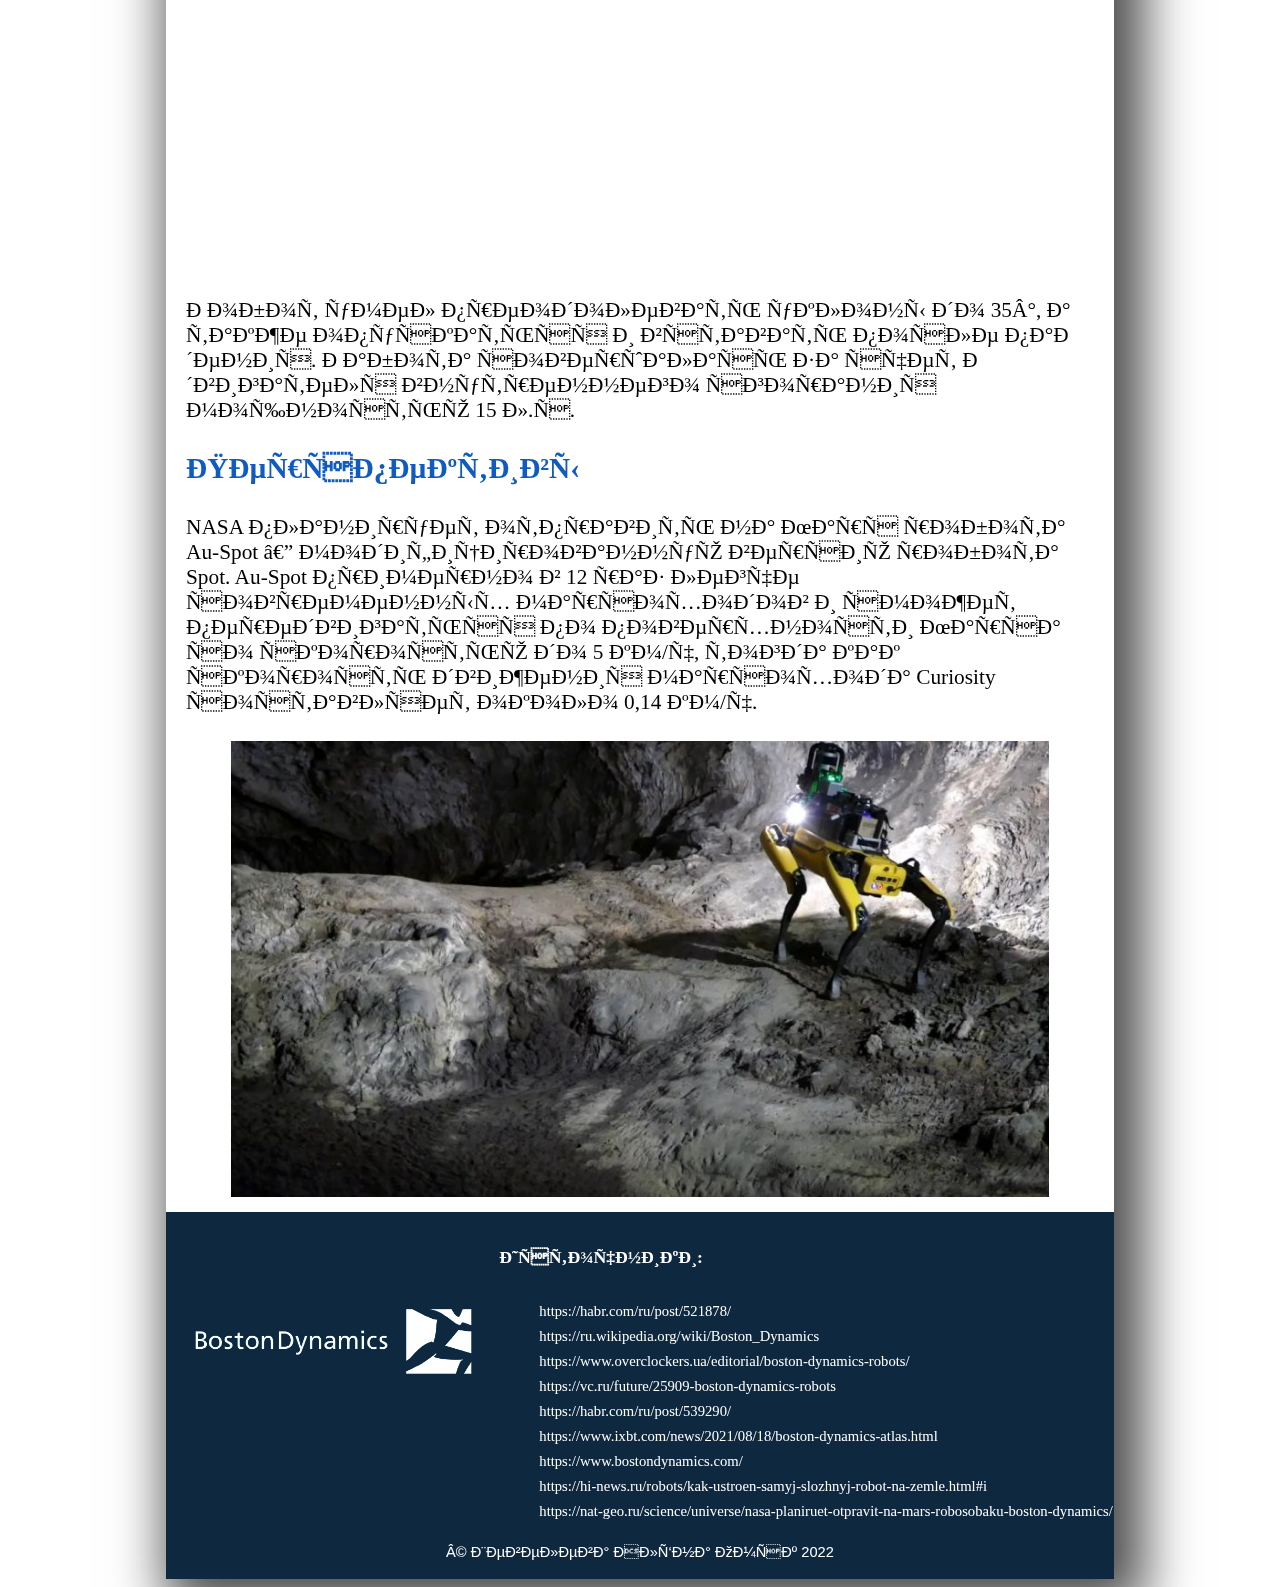
<file: future.html>
<html>
 <head>
 <meta charset="url-8">
  <title> О продукции </title>
  <link rel="stylesheet" type="text/css" href="style.css" />
<script src="http://ajax.googleapis.com/ajax/libs/jquery/1.7.1/jquery.min.js"></script>
 
<script type="text/javascript">
 
$(function() {
 
$(window).scroll(function() {
 
if($(this).scrollTop() != 0) {
 
$('#all').fadeIn();
 
} else {
 
$('#all').fadeOut();
 
}
 
});
 
$('#all').click(function() {
 
$('body,html').animate({scrollTop:0},800);
 
});
 
});
 
</script>
</head> 
 <body>
  <a id="up"><a>
     <div id="maket">
	 
	   <div id="header" > <a href="https://www.bostondynamics.com/" title="Офицальный сайт Boston Dynamics"><img src="img/page (img)/boston_dynamics.jpg" id="bost" /></a>  <h1> Немного о Boston Dynamics  </h1>  </div>
   <div class="all"> <ul class="ul2">  <li> <a href="index.html"> <img src="img/page (img)/consoul.png"/> <div class="back"> Назад </div> </a> </li> </ul> </div>
<div id="menu"> 
	 <ul>
	   <li><a href="home.html">Главная </a> </li>
    	
	  <li> <a>Компания <b class="arrow "></b></a>
	  <ul><li><a href="history.html">История</a></li>
	  <li><a href="future.html">О продукции </a></li>
	  </ul></li> 	
	  <li><a>Роботы <b class="arrow "></b> </a>
     <ul style="margin-left: 25px">
      <li><a href="spot.html">Spot </a></li>
      <li><a href="atlas.html">Atlas </a></li>
      <li><a href="bigdog.html">BigDog </a></li>
      <li><a href="otherrobots.html">Другие роботы </a></li>
     </ul></li>
  </ul>
</div>

	 <div id="main"> 
	<h2>О продукции</h2>

	 <h3> О создании роботов</h3> 
 <p>Инженеры Boston Dynamics, когда создают новых роботов, используют данные прошлых пройденных практических тестов. Поколение за поколением они усложняют кастомный дизайн.</p>
 <img src="img/future (img)/time.png" class="none-img"/>

<p>У машин есть два типа интеллекта: двигательный и когнитивный, позволяющий. Первый отвечает за управлением всего тела, не задумываясь как это сделать, второй – за понимание и целенаправленное использование фактов. Подход Boston Dynamics заключается в том, чтобы сначала создать надежный двигательный интеллект, а потом, основываясь на возможностях двигательного, когнитивный.</p>
 
	
<div class="video">
<iframe width="560" height="315" src="https://www.youtube.com/embed/cNZPRsrwumQ" title="YouTube video player" frameborder="0" allow="accelerometer; autoplay; clipboard-write; encrypted-media; gyroscope; picture-in-picture" allowfullscreen></iframe>
</div>
<p> Робот умел преодолевать уклоны до 35°, а также опускаться и вставать после падения. Работа совершалась за счет двигателя внутреннего сгорания мощностью 15 л.с.</p>
 <h3>Перспективы</h3> 
<p>NASA планирует отправить на Марс робота Au-Spot — модифицированную версию робота Spot. Au-Spot примерно в 12 раз легче современных марсоходов и сможет передвигаться по поверхности Марса со скоростью до 5 км/ч, тогда как скорость движения марсохода Curiosity составляет около 0,14 км/ч. </p>
 <img src="img/future (img)/mars.jpg" class="none-img"/>
 </div>




  <div id="footer">
    <div class="logo"><a href="https://www.bostondynamics.com/"  title="Офицальный сайт Boston Dynamics"><img src="img/page (img)/logotip.png" /></a> </div>
<div class="origin"> 
<h5>Источники:</h5>
<ul style="list-style-type: none">
<li><a href="https://habr.com/ru/post/521878/"> https://habr.com/ru/post/521878/</a></li>
<li><a href=" https://ru.wikipedia.org/wiki/Boston_Dynamics">  https://ru.wikipedia.org/wiki/Boston_Dynamics</a></li>
<li><a href="https://www.overclockers.ua/editorial/boston-dynamics-robots/">https://www.overclockers.ua/editorial/boston-dynamics-robots/ </a></li>
 <li><a href="https://vc.ru/future/25909-boston-dynamics-robots"> https://vc.ru/future/25909-boston-dynamics-robots</a></li>
 <li><a href="https://habr.com/ru/post/539290/"> https://habr.com/ru/post/539290/</a></li>
  <li><a href="https://www.ixbt.com/news/2021/08/18/boston-dynamics-atlas.html"> https://www.ixbt.com/news/2021/08/18/boston-dynamics-atlas.html</a></li>
   <li><a href="https://www.bostondynamics.com/"> https://www.bostondynamics.com/</a></li>
   <li><a href="https://hi-news.ru/robots/kak-ustroen-samyj-slozhnyj-robot-na-zemle.html#i">https://hi-news.ru/robots/kak-ustroen-samyj-slozhnyj-robot-na-zemle.html#i</a></li>
   <li><a href="https://nat-geo.ru/science/universe/nasa-planiruet-otpravit-na-mars-robosobaku-boston-dynamics/">https://nat-geo.ru/science/universe/nasa-planiruet-otpravit-na-mars-robosobaku-boston-dynamics/</a></li>

 </ul>
</div>
<div class="author"><p>© Шевелева Алёна  Омск 2022 </p></div>
</div>
</div>
   <div class="all" id="all"> <ul class="ul">  <li> <a href="#up">  <img src="img/page (img)/sand flea.png" id="jump" /> <div class="upwerds"> Наверх </div> </a> </li> </ul> </div>

</body>
</html>
</file>
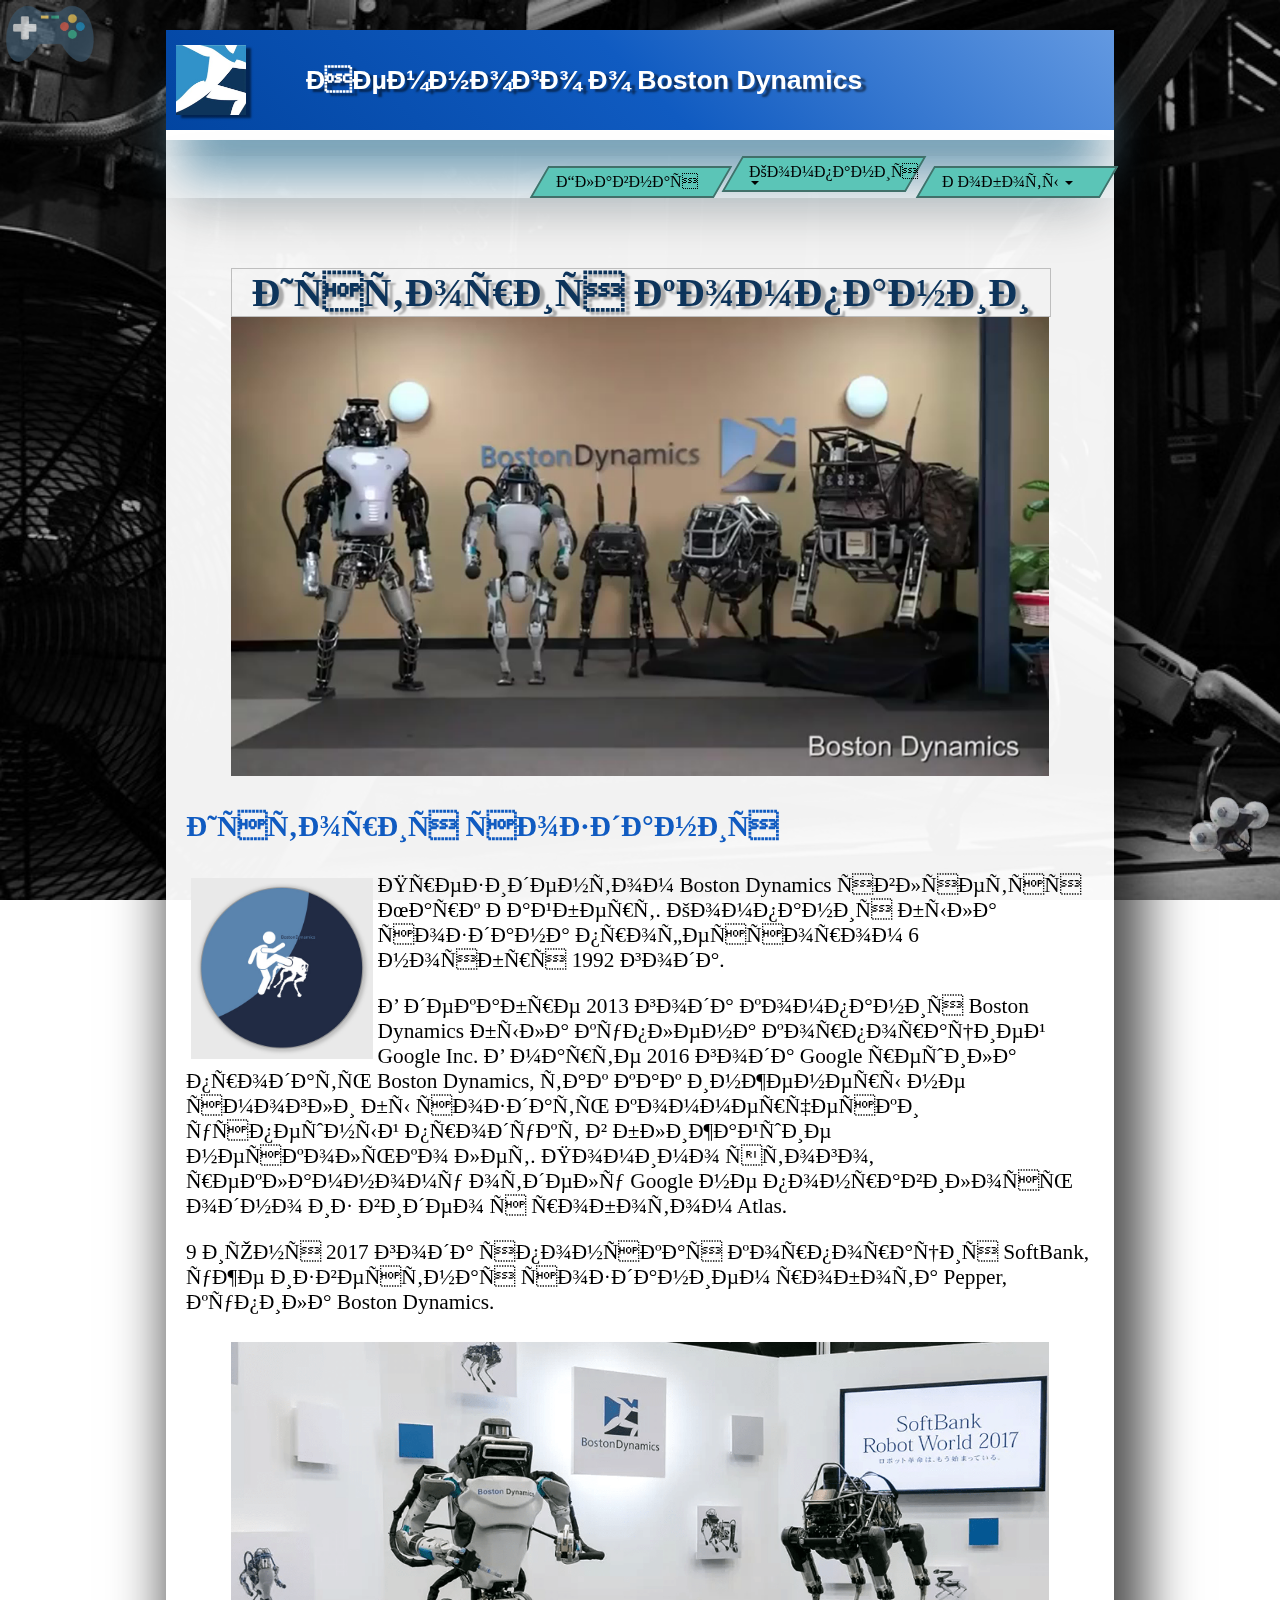
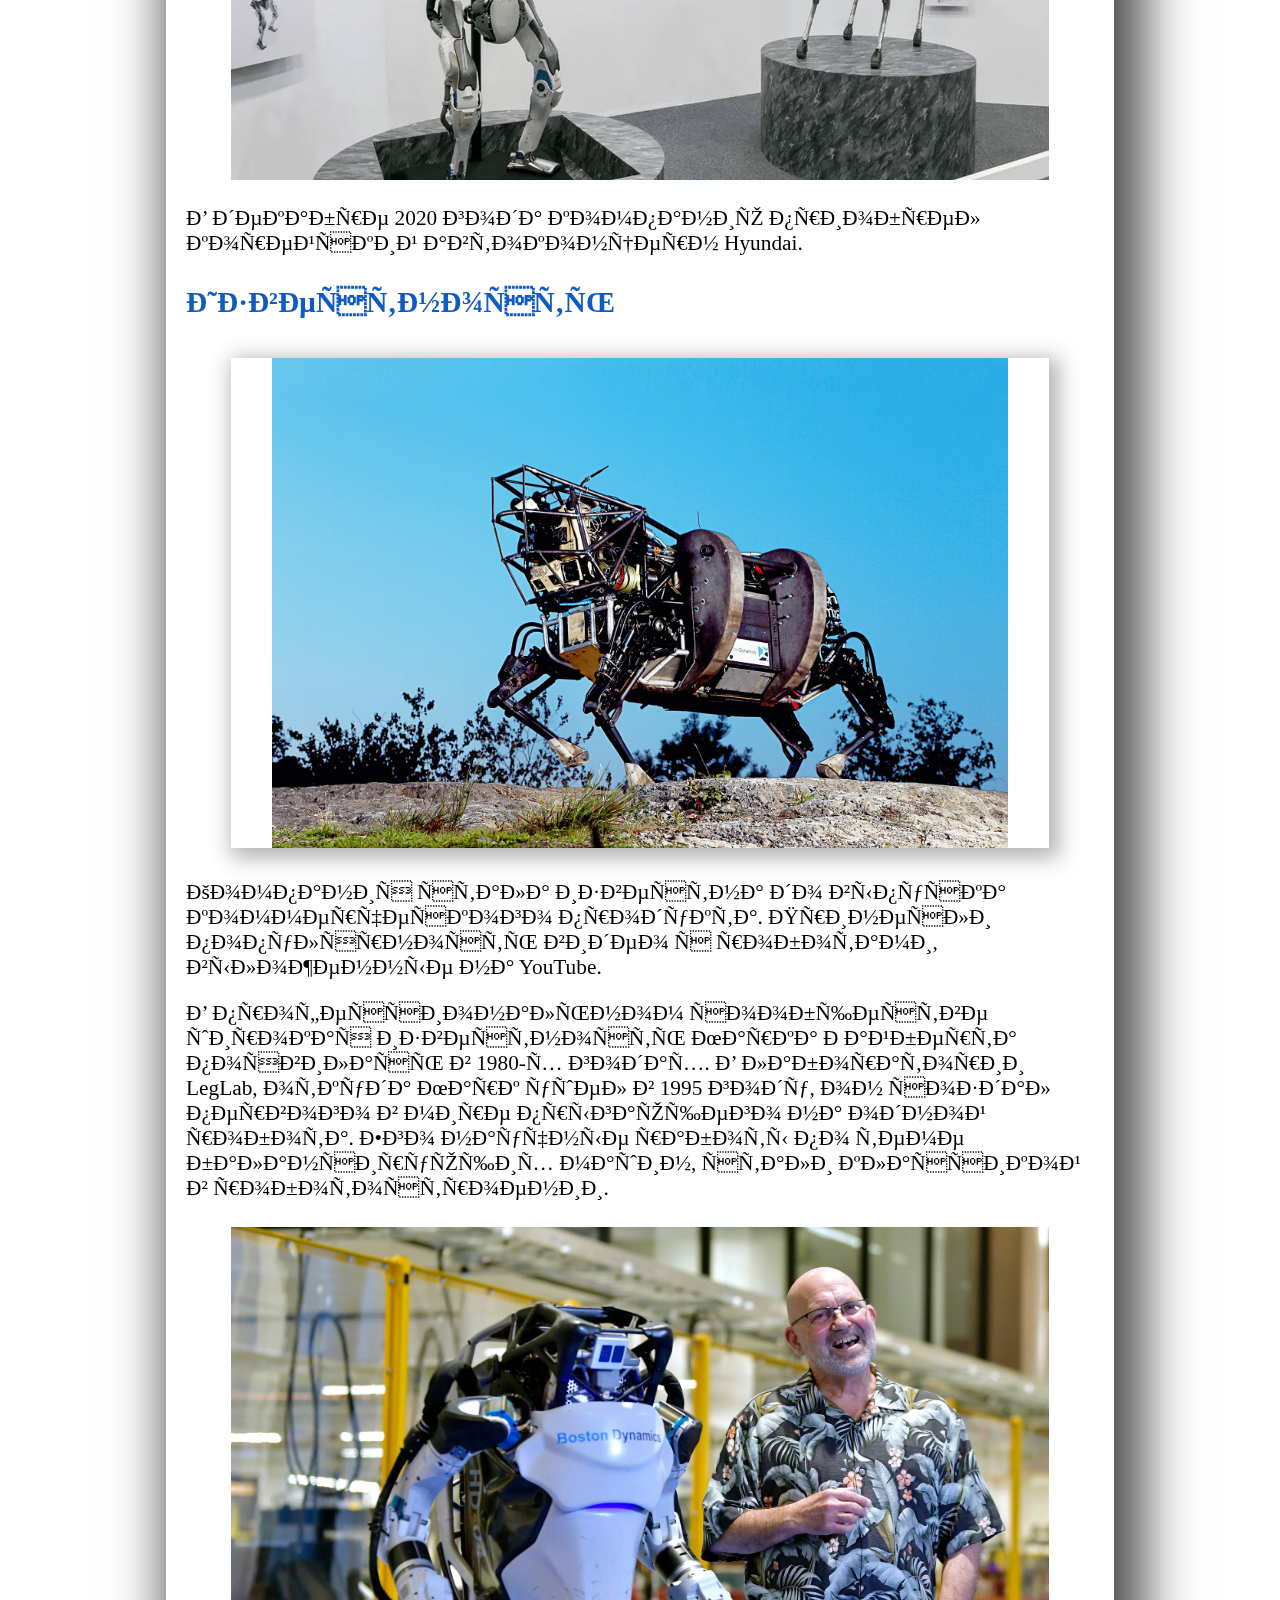
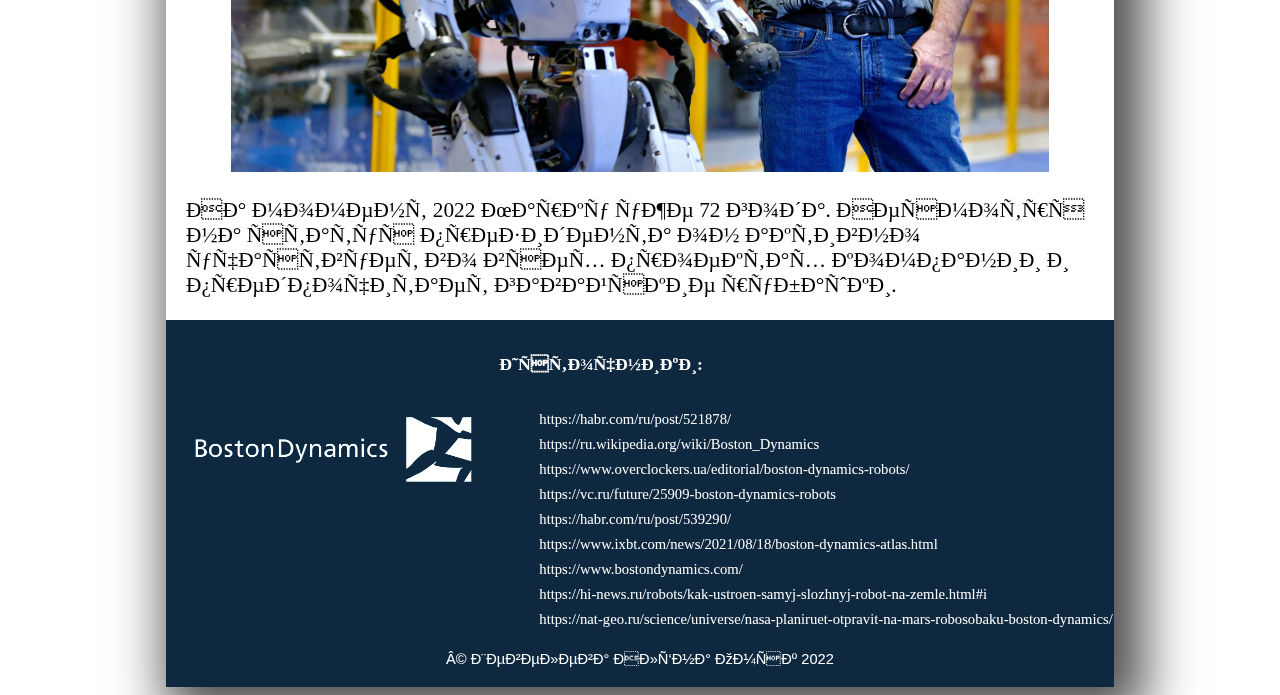
<file: history.html>
<html>
 <head>
 <meta charset="url-8">
  <title> История компании </title>
  <link rel="stylesheet" type="text/css" href="style.css" />
<script src="http://ajax.googleapis.com/ajax/libs/jquery/1.7.1/jquery.min.js"></script>
 
<script type="text/javascript">
 
$(function() {
 
$(window).scroll(function() {
 
if($(this).scrollTop() != 0) {
 
$('#all').fadeIn();
 
} else {
 
$('#all').fadeOut();
 
}
 
});
 
$('#all').click(function() {
 
$('body,html').animate({scrollTop:0},800);
 
});
 
});
 
</script>
</head> 
 <body>
  <a id="up"><a>
     <div id="maket">
	 
	   <div id="header" > <a href="https://www.bostondynamics.com/" title="Офицальный сайт Boston Dynamics"><img src="img/page (img)/boston_dynamics.jpg" id="bost" /></a>  <h1> Немного о Boston Dynamics  </h1>  </div>
   <div class="all"> <ul class="ul2">  <li> <a href="index.html"> <img src="img/page (img)/consoul.png"/> <div class="back"> Назад </div> </a> </li> </ul> </div>
<div id="menu"> 
	 <ul>
	   <li><a href="home.html">Главная </a> </li>
    	
	  <li> <a>Компания <b class="arrow "></b></a>
	  <ul><li><a href="history.html">История</a></li>
	  <li><a href="future.html">О продукции</a></li>
	  </ul></li> 	
	  <li><a>Роботы <b class="arrow "></b> </a>
     <ul style="margin-left: 25px">
      <li><a href="spot.html">Spot </a></li>
      <li><a href="atlas.html">Atlas </a></li>
      <li><a href="bigdog.html">BigDog </a></li>
      <li><a href="otherrobots.html">Другие роботы </a></li>
     </ul></li>
  </ul>
</div>
	
	 <div id="main"> 
	<h2>История компании</h2>
  <img src="img/history (img)/time2.jpg" class="none-img" style="margin-top:0"/>

 <h3> История создания</h3> 
 <img src="img/history (img)/logotip.jpg" class="little"/>
 <p>Президентом Boston Dynamics является Марк Райберт. Компания была создана профессором 6 ноября  1992 года. </p>
<p> В декабре 2013 года компания Boston Dynamics была куплена корпорацией Google Inc. В марте 2016 года Google решила продать Boston Dynamics, так как инженеры не смогли бы создать коммерчески успешный продукт в ближайшие несколько лет. Помимо этого, рекламному отделу Google не понравилось одно из видео с роботом Atlas.</p>
<p>9 июня 2017 года японская корпорация SoftBank, уже известная созданием  робота Pepper, купила Boston Dynamics. </p>
 <img src="img/history (img)/softbank.png" class="none-img"/>
<p>В декабре 2020 года компанию приобрел корейский автоконцерн Hyundai. </p>
 
 <h3> Известность</h3> 
 <a class="deep" alt=" Финансирование большинства проектов Boston Dynamics получает из военных источников, включая Управление перспективных исследовательских проектов Министерства обороны США (DARPA)."><img src="img/history (img)/alhadog.jpg" /></a>
 
 <p> Компания стала известна до выпуска коммерческого продукта. Принесли популярность видео с роботами, выложенные на YouTube. </p>
 <p>  В профессиональном сообществе широкая известность Марка Райберта появилась в 1980-х годах. В лаборатории LegLab, откуда Марк ушел в 1995 году, он создал первого в мире прыгающего на одной робота. Его научные работы по теме балансирующих машин, стали классикой в роботостроении.</p>
<img src="img/history (img)/president.jpeg" class="none-img"/>
<p>На момент 2022 Марку уже 72 года. Несмотря на статус президента он активно участвует во всех проектах компании и предпочитает гавайские рубашки.</p>

</div>




  <div id="footer">
    <div class="logo"><a href="https://www.bostondynamics.com/"  title="Офицальный сайт Boston Dynamics"><img src="img/page (img)/logotip.png" /></a> </div>
<div class="origin"> 
<h5>Источники:</h5>
<ul style="list-style-type: none">
<li><a href="https://habr.com/ru/post/521878/"> https://habr.com/ru/post/521878/</a></li>
<li><a href=" https://ru.wikipedia.org/wiki/Boston_Dynamics">  https://ru.wikipedia.org/wiki/Boston_Dynamics</a></li>
<li><a href="https://www.overclockers.ua/editorial/boston-dynamics-robots/">https://www.overclockers.ua/editorial/boston-dynamics-robots/ </a></li>
 <li><a href="https://vc.ru/future/25909-boston-dynamics-robots"> https://vc.ru/future/25909-boston-dynamics-robots</a></li>
 <li><a href="https://habr.com/ru/post/539290/"> https://habr.com/ru/post/539290/</a></li>
  <li><a href="https://www.ixbt.com/news/2021/08/18/boston-dynamics-atlas.html"> https://www.ixbt.com/news/2021/08/18/boston-dynamics-atlas.html</a></li>
   <li><a href="https://www.bostondynamics.com/"> https://www.bostondynamics.com/</a></li>
   <li><a href="https://hi-news.ru/robots/kak-ustroen-samyj-slozhnyj-robot-na-zemle.html#i">https://hi-news.ru/robots/kak-ustroen-samyj-slozhnyj-robot-na-zemle.html#i</a></li>
   <li><a href="https://nat-geo.ru/science/universe/nasa-planiruet-otpravit-na-mars-robosobaku-boston-dynamics/">https://nat-geo.ru/science/universe/nasa-planiruet-otpravit-na-mars-robosobaku-boston-dynamics/</a></li>

 </ul>
</div>
<div class="author"><p>© Шевелева Алёна  Омск 2022 </p></div>
</div>
</div>
   <div class="all" id="all"> <ul class="ul">  <li> <a href="#up">  <img src="img/page (img)/sand flea.png" id="jump" /> <div class="upwerds"> Наверх </div> </a> </li> </ul> </div>

</body>
</html>
</file>
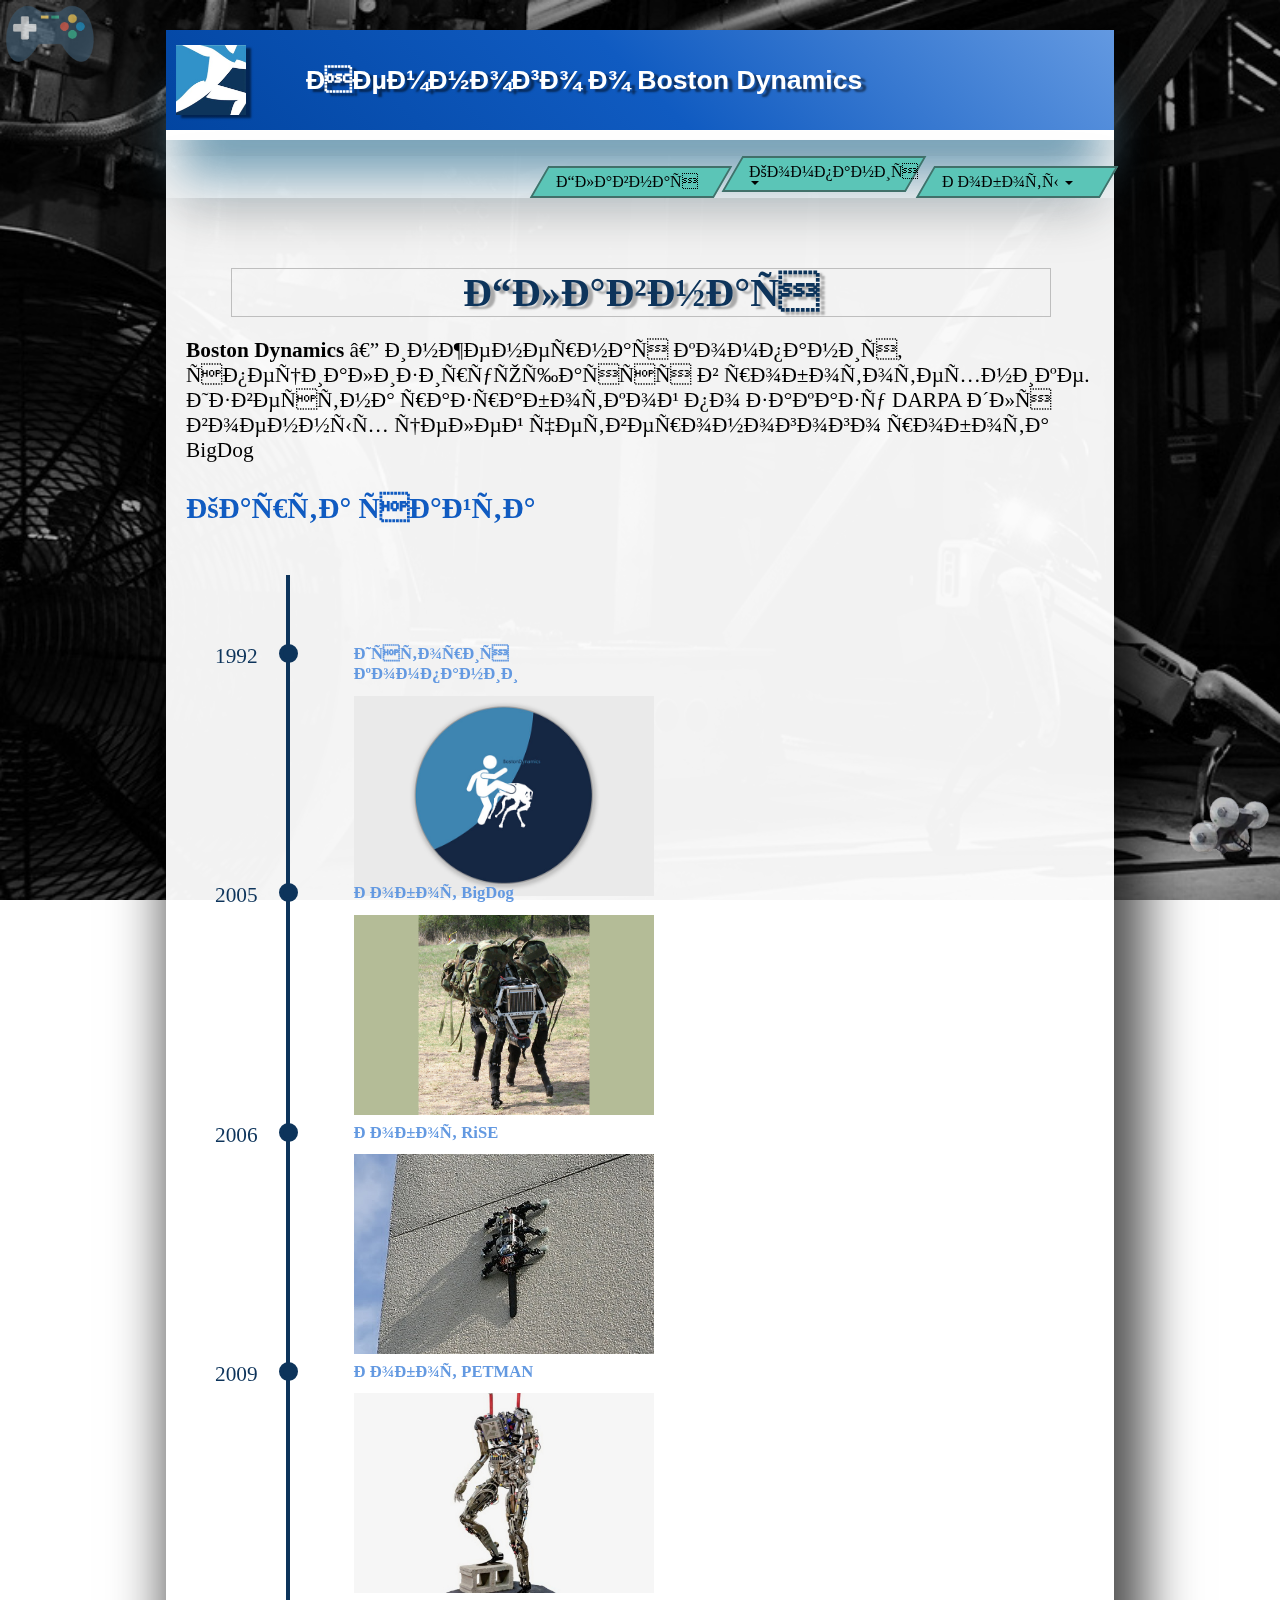
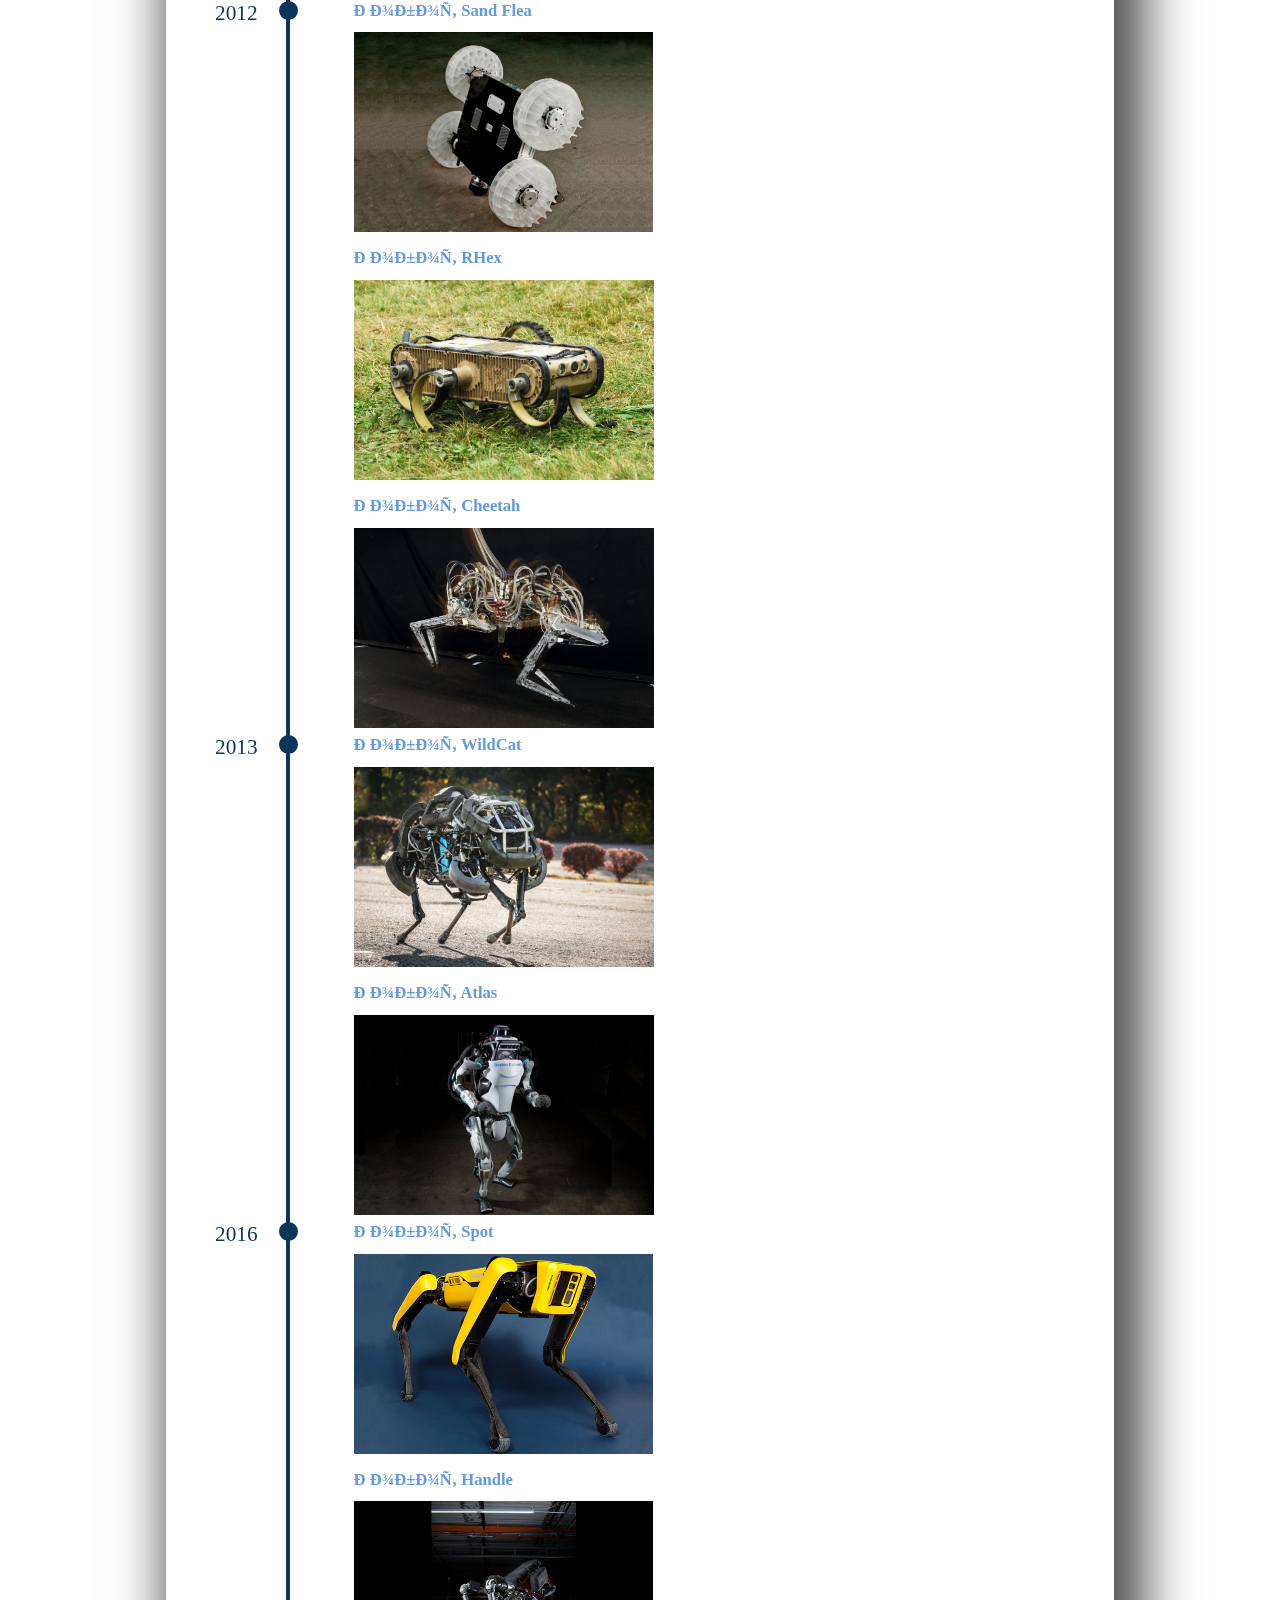
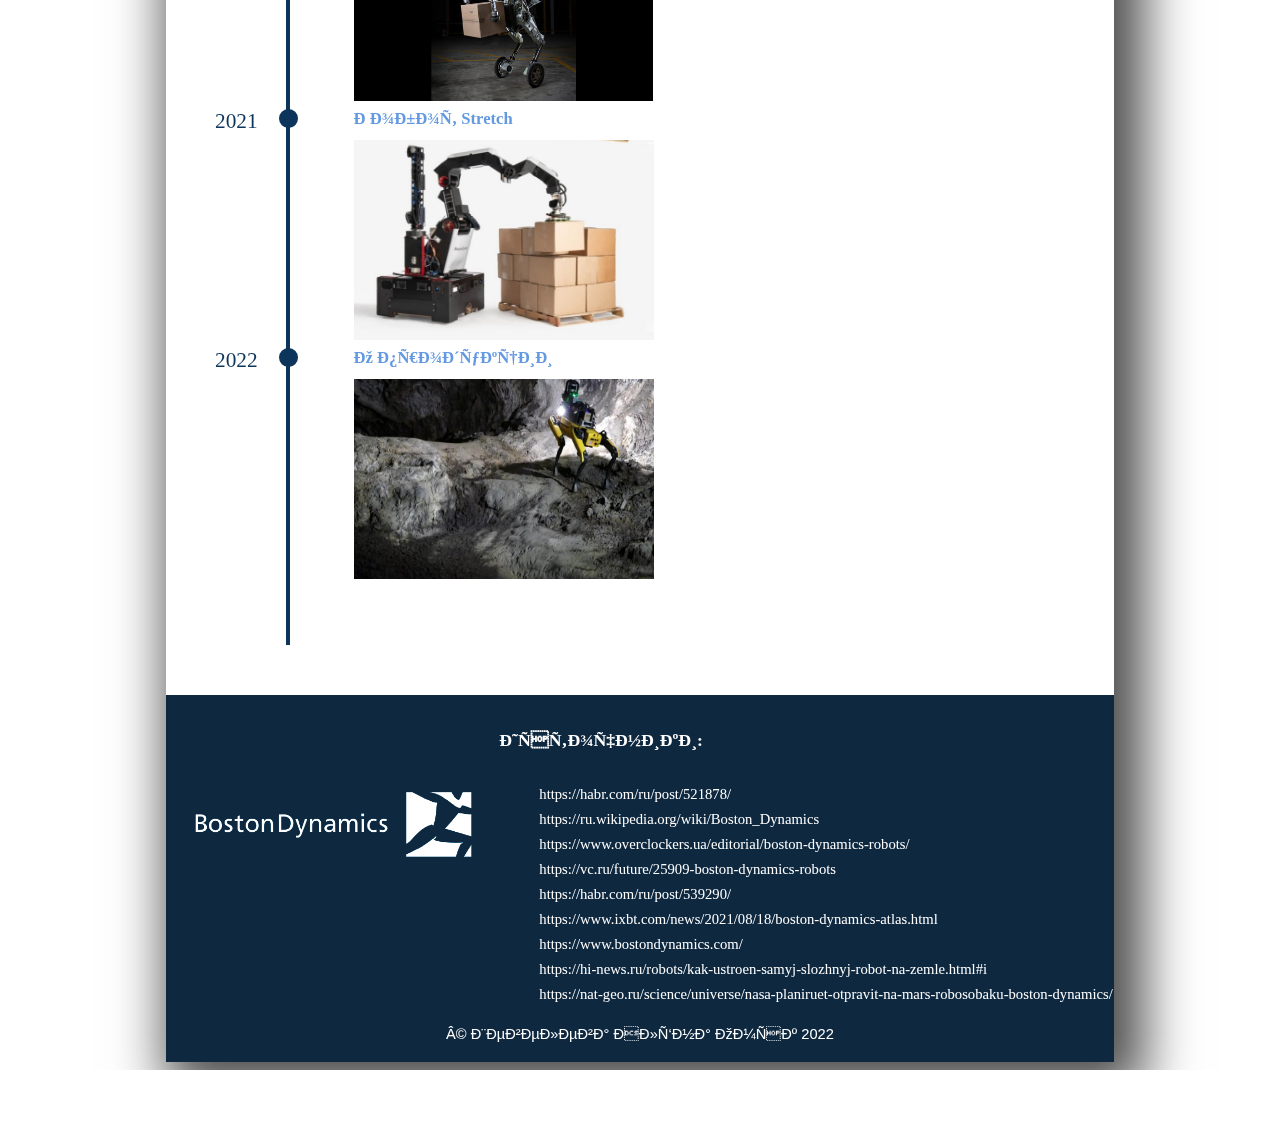
<file: home.html>
<html>
 <head>
 <meta charset="url-8">
  <title> Главная </title>
  <link rel="stylesheet" type="text/css" href="style.css" />
<script src="http://ajax.googleapis.com/ajax/libs/jquery/1.7.1/jquery.min.js"></script>
 
<script type="text/javascript">
 
$(function() {
 
$(window).scroll(function() {
 
if($(this).scrollTop() != 0) {
 
$('#all').fadeIn();
 
} else {
 
$('#all').fadeOut();
 
}
 
});
 
$('#all').click(function() {
 
$('body,html').animate({scrollTop:0},800);
 
});
 
});
 
</script>
</head> 
 <body>
  <a id="up"><a>
     <div id="maket">
	 
	   <div id="header" > <a href="https://www.bostondynamics.com/" title="Офицальный сайт Boston Dynamics"><img src="img/page (img)/boston_dynamics.jpg" id="bost" /></a>  <h1> Немного о Boston Dynamics  </h1>  </div>
   <div class="all"> <ul class="ul2">  <li> <a href="index.html"> <img src="img/page (img)/consoul.png"/> <div class="back"> Назад </div> </a> </li> </ul> </div>
<div id="menu"> 
	 <ul>
	   <li><a href="home.html">Главная </a> </li>
    	
	  <li> <a>Компания <b class="arrow "></b></a>
	  <ul><li><a href="history.html">История</a></li>
	  <li><a href="future.html">О продукции</a></li>
	  </ul></li> 	
	  <li><a>Роботы <b class="arrow "></b> </a>
     <ul style="margin-left: 25px">
      <li><a href="spot.html">Spot </a></li>
      <li><a href="atlas.html">Atlas </a></li>
      <li><a href="bigdog.html">BigDog </a></li>
      <li><a href="otherrobots.html">Другие роботы </a></li>
     </ul></li>
  </ul>
</div>

	 <div id="main"> 
	<h2>Главная</h2>
<p> <span class="bold">Boston Dynamics</span> — инженерная компания, специализирующаяся в робототехнике. Известна разработкой по заказу DARPA для военных целей четвероногого робота BigDog</p>
<h3>Карта сайта</h3>
<ul class="map"> 
<li class="cer" data-date="1992">

       <div class="point"> <a href="history.html" >
        <h5>История компании</h5><img src="img/history (img)/logotip.png" /></a><div></li>
<li class="cer" data-date="2005">

       <div class="point"> <a href="bigdog.html" >
        <h5>Робот  BigDog</h5><img src="img/bigdog (img)/war1.jpg" /></a><div></li>

<li class="cer" data-date="2006">

        <div class="point"><a href="otherrobots.html#rise" >
        <h5>Робот  RiSE</h5><img src="img/otherrobots (img)/rise.jpg" /></a><div></li>

<li class="cer" data-date="2009">

        <div class="point"><a href="otherrobots.html#petman" >
         <h5>Робот  PETMAN</h5><img src="img/otherrobots (img)/petman.jpg" /></a><div></li>

<li class="cer" data-date="2012">

      <div class="point"><a href="otherrobots.html#sand" >
      <h5>Робот  Sand Flea</h5><img src="img/otherrobots (img)/sandflea.png" /></a><div></li>

       <li> <div class="point"><a href="otherrobots.html#rhex" >
       <h5>Робот  RHex</h5><img src="img/otherrobots (img)/rhex.jpeg" /></a><div></li>

        <li> <div class="point"><a href="otherrobots.html#cheetah" >
        <h5>Робот  Cheetah</h5><img src="img/otherrobots (img)/cheetah.jpg" /></a><div></li>

<li class="cer" data-date="2013">

        <div class="point"><a href="otherrobots.html#wildcat" >
        <h5>Робот  WildCat</h5><img src="img/otherrobots (img)/wildcat.jpg" /></a><div></li>

        <li> <a href="atlas.html" >
        <div class="point"><h5>Робот  Atlas</h5><img src="img/atlas (img)/atlas_1.jpg" /></a><div></li>

 <li class="cer" data-date="2016">
         
		 <div class="point"><a href="spot.html" >
	    <h5>Робот Spot </h5><img src="img/spot (img)/spot_1.jpg" /></a><div></li>

         <li> <div class="point"><a href="otherrobots.html#handle" >
         <h5>Робот  Handle</h5><img src="img/otherrobots (img)/handle.jpg" /></a><div></li>

<li class="cer" data-date="2021"><div class="point"><a href="otherrobots.html#stretch" >
<h5>Робот  Stretch</h5><img src="img/otherrobots (img)/stretch.jpg" /></a><div></li>

<li class="cer" data-date="2022">
         
		 <div class="point"><a href="future.html" >
	    <h5>О продукции </h5><img src="img/future (img)/mars.jpg" /></a><div></li>
<p style="clear: both; margin-bottom: 10%;"></p>
</ul>

</div>
  <div id="footer">
    <div class="logo"><a href="https://www.bostondynamics.com/"  title="Офицальный сайт Boston Dynamics"><img src="img/page (img)/logotip.png" /></a> </div>
<div class="origin"> 
<h5>Источники:</h5>
<ul style="list-style-type: none">
<li><a href="https://habr.com/ru/post/521878/"> https://habr.com/ru/post/521878/</a></li>
<li><a href=" https://ru.wikipedia.org/wiki/Boston_Dynamics">  https://ru.wikipedia.org/wiki/Boston_Dynamics</a></li>
<li><a href="https://www.overclockers.ua/editorial/boston-dynamics-robots/">https://www.overclockers.ua/editorial/boston-dynamics-robots/ </a></li>
 <li><a href="https://vc.ru/future/25909-boston-dynamics-robots"> https://vc.ru/future/25909-boston-dynamics-robots</a></li>
 <li><a href="https://habr.com/ru/post/539290/"> https://habr.com/ru/post/539290/</a></li>
  <li><a href="https://www.ixbt.com/news/2021/08/18/boston-dynamics-atlas.html"> https://www.ixbt.com/news/2021/08/18/boston-dynamics-atlas.html</a></li>
   <li><a href="https://www.bostondynamics.com/"> https://www.bostondynamics.com/</a></li>
   <li><a href="https://hi-news.ru/robots/kak-ustroen-samyj-slozhnyj-robot-na-zemle.html#i">https://hi-news.ru/robots/kak-ustroen-samyj-slozhnyj-robot-na-zemle.html#i</a></li>
   <li><a href="https://nat-geo.ru/science/universe/nasa-planiruet-otpravit-na-mars-robosobaku-boston-dynamics/">https://nat-geo.ru/science/universe/nasa-planiruet-otpravit-na-mars-robosobaku-boston-dynamics/</a></li>
 </ul>
</div>
<div class="author"><p>© Шевелева Алёна  Омск 2022 </p></div>
</div>
</div>
   <div class="all" id="all"> <ul class="ul">  <li> <a href="#up">  <img src="img/page (img)/sand flea.png" id="jump" /> <div class="upwerds"> Наверх </div> </a> </li> </ul> </div>

</body>
</html>
</file>
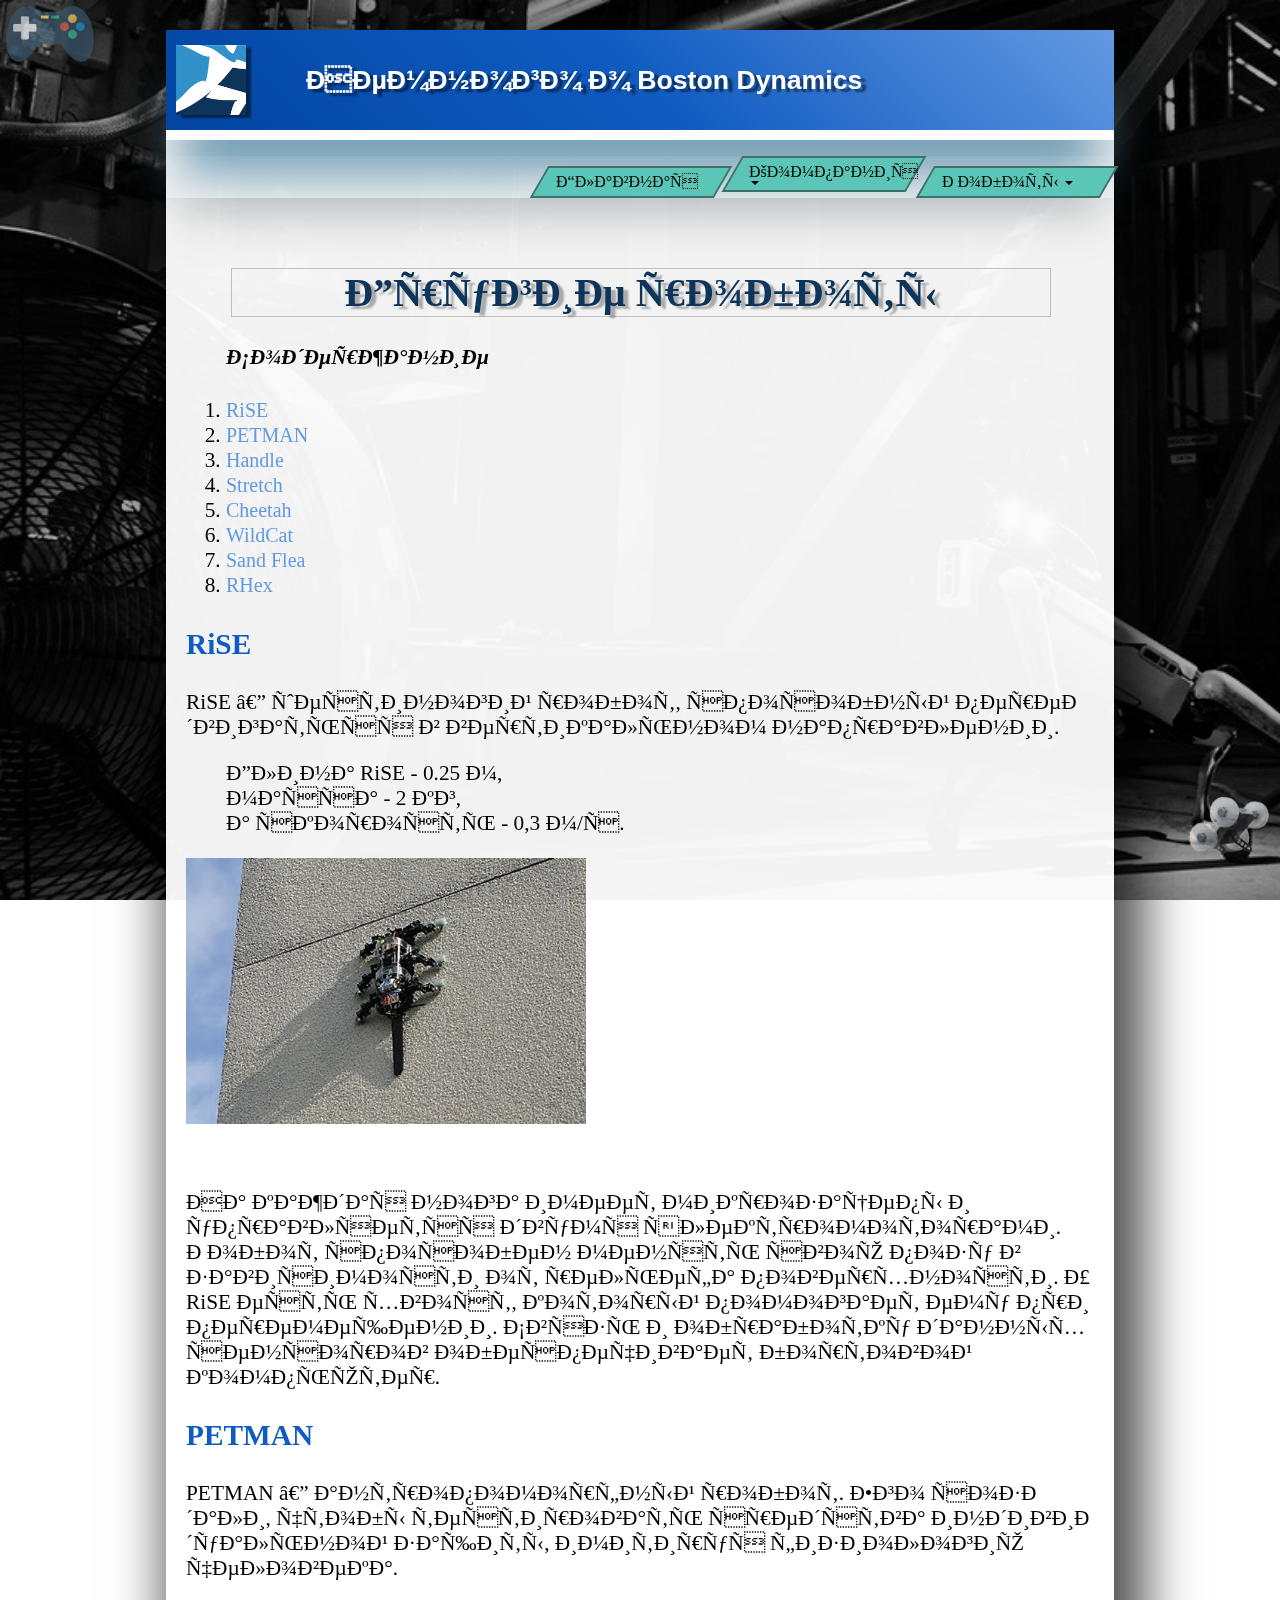
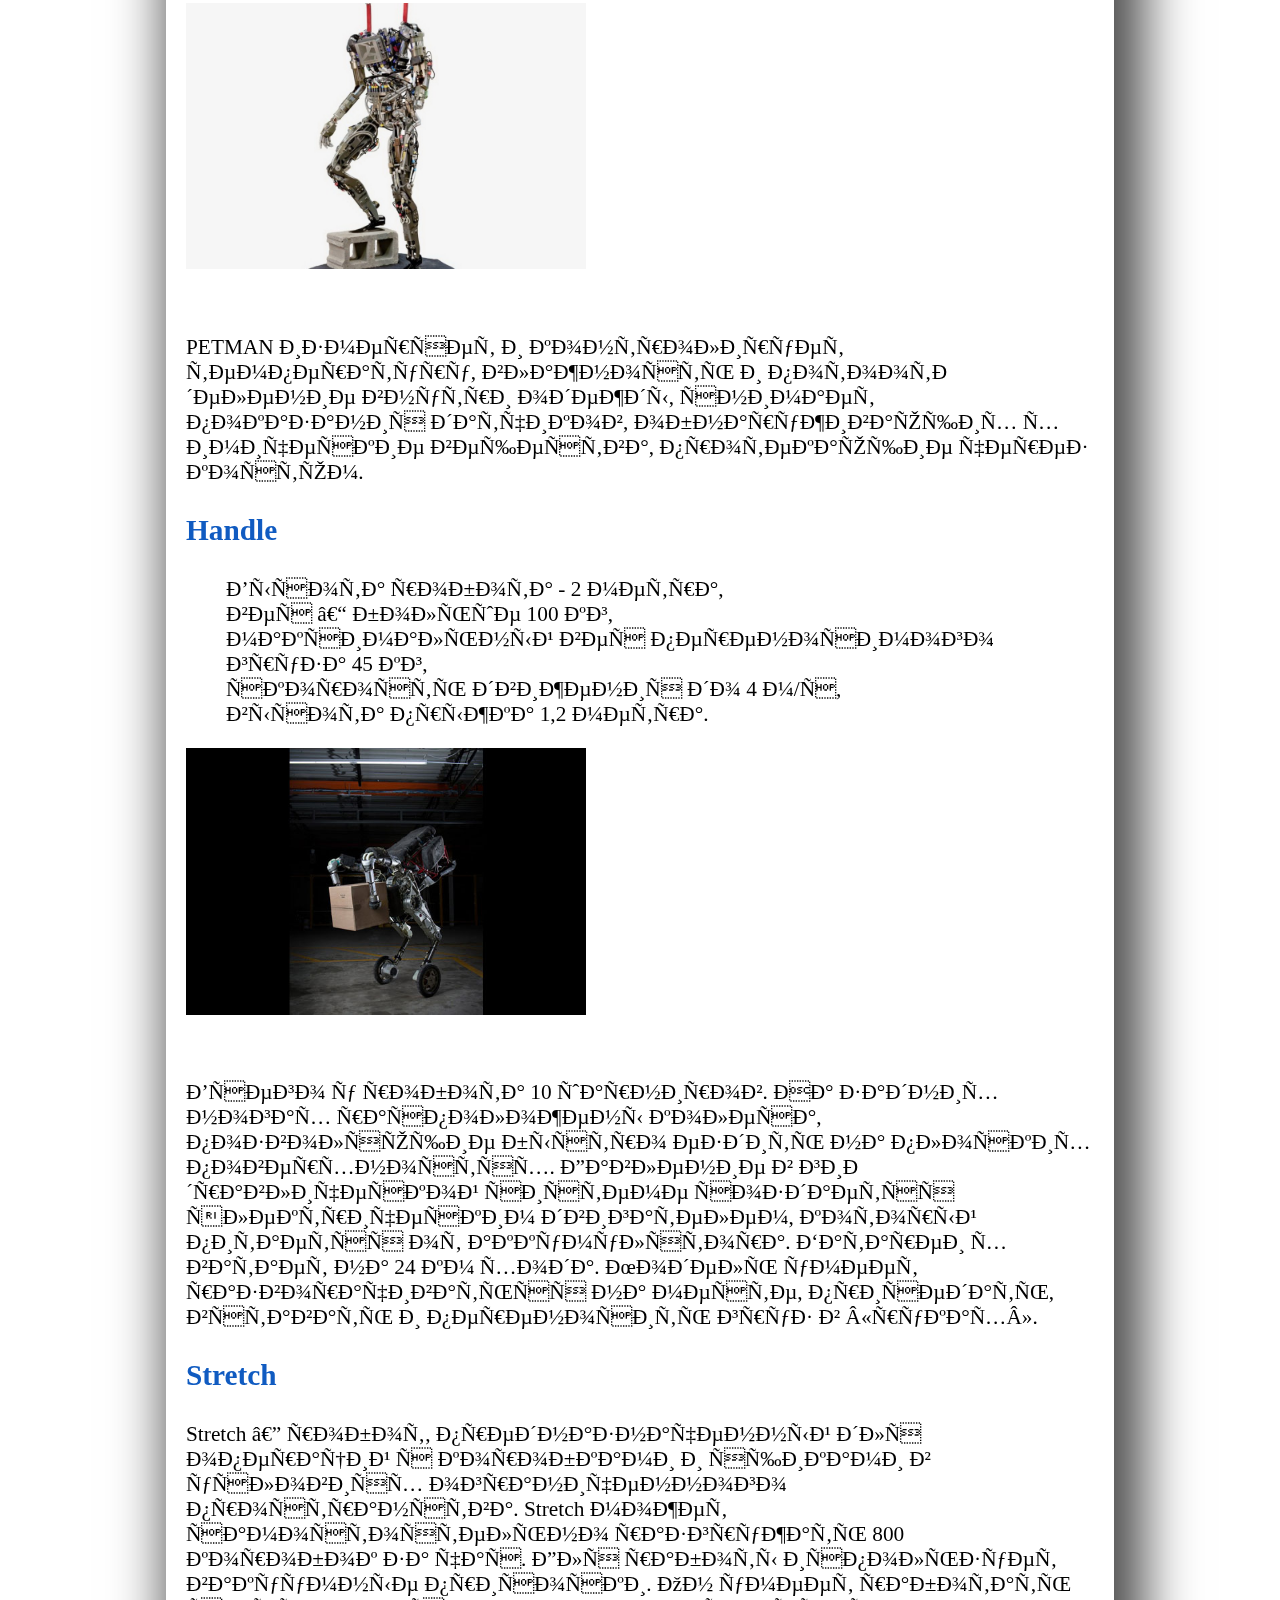
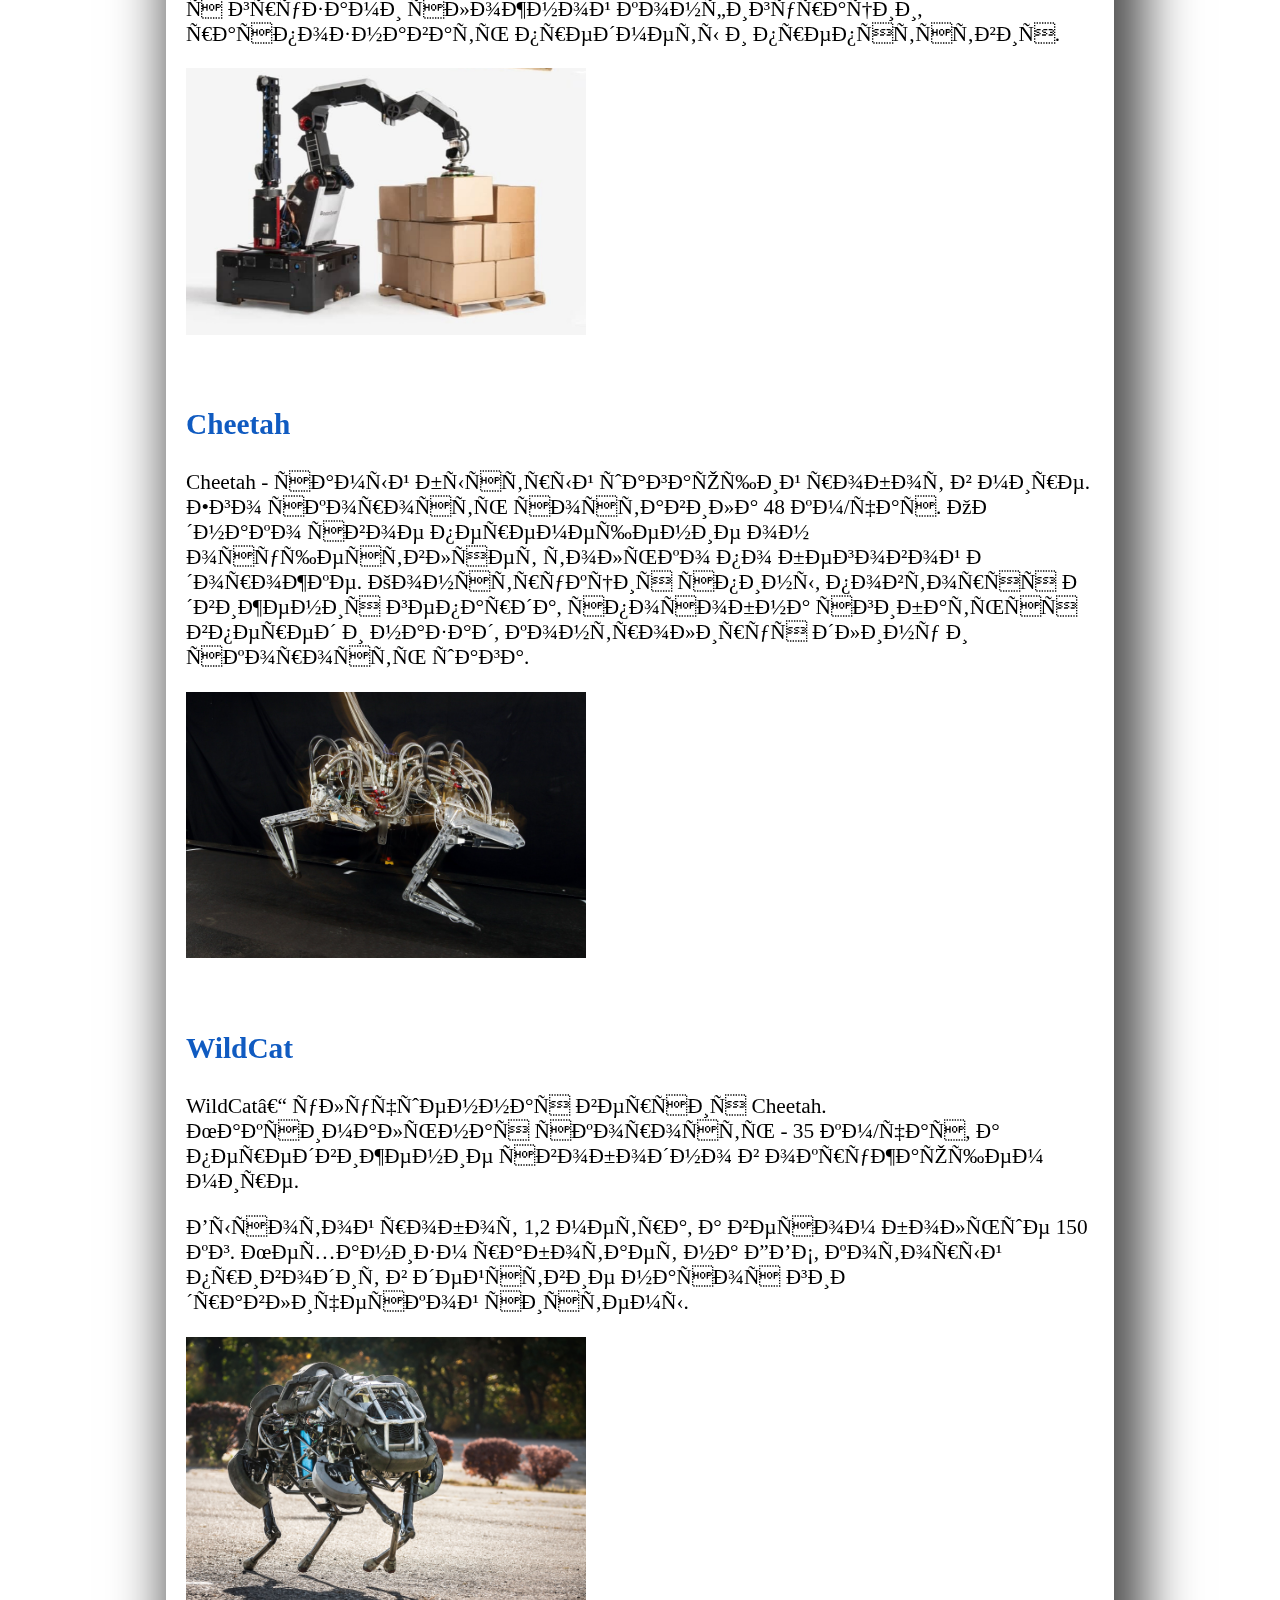
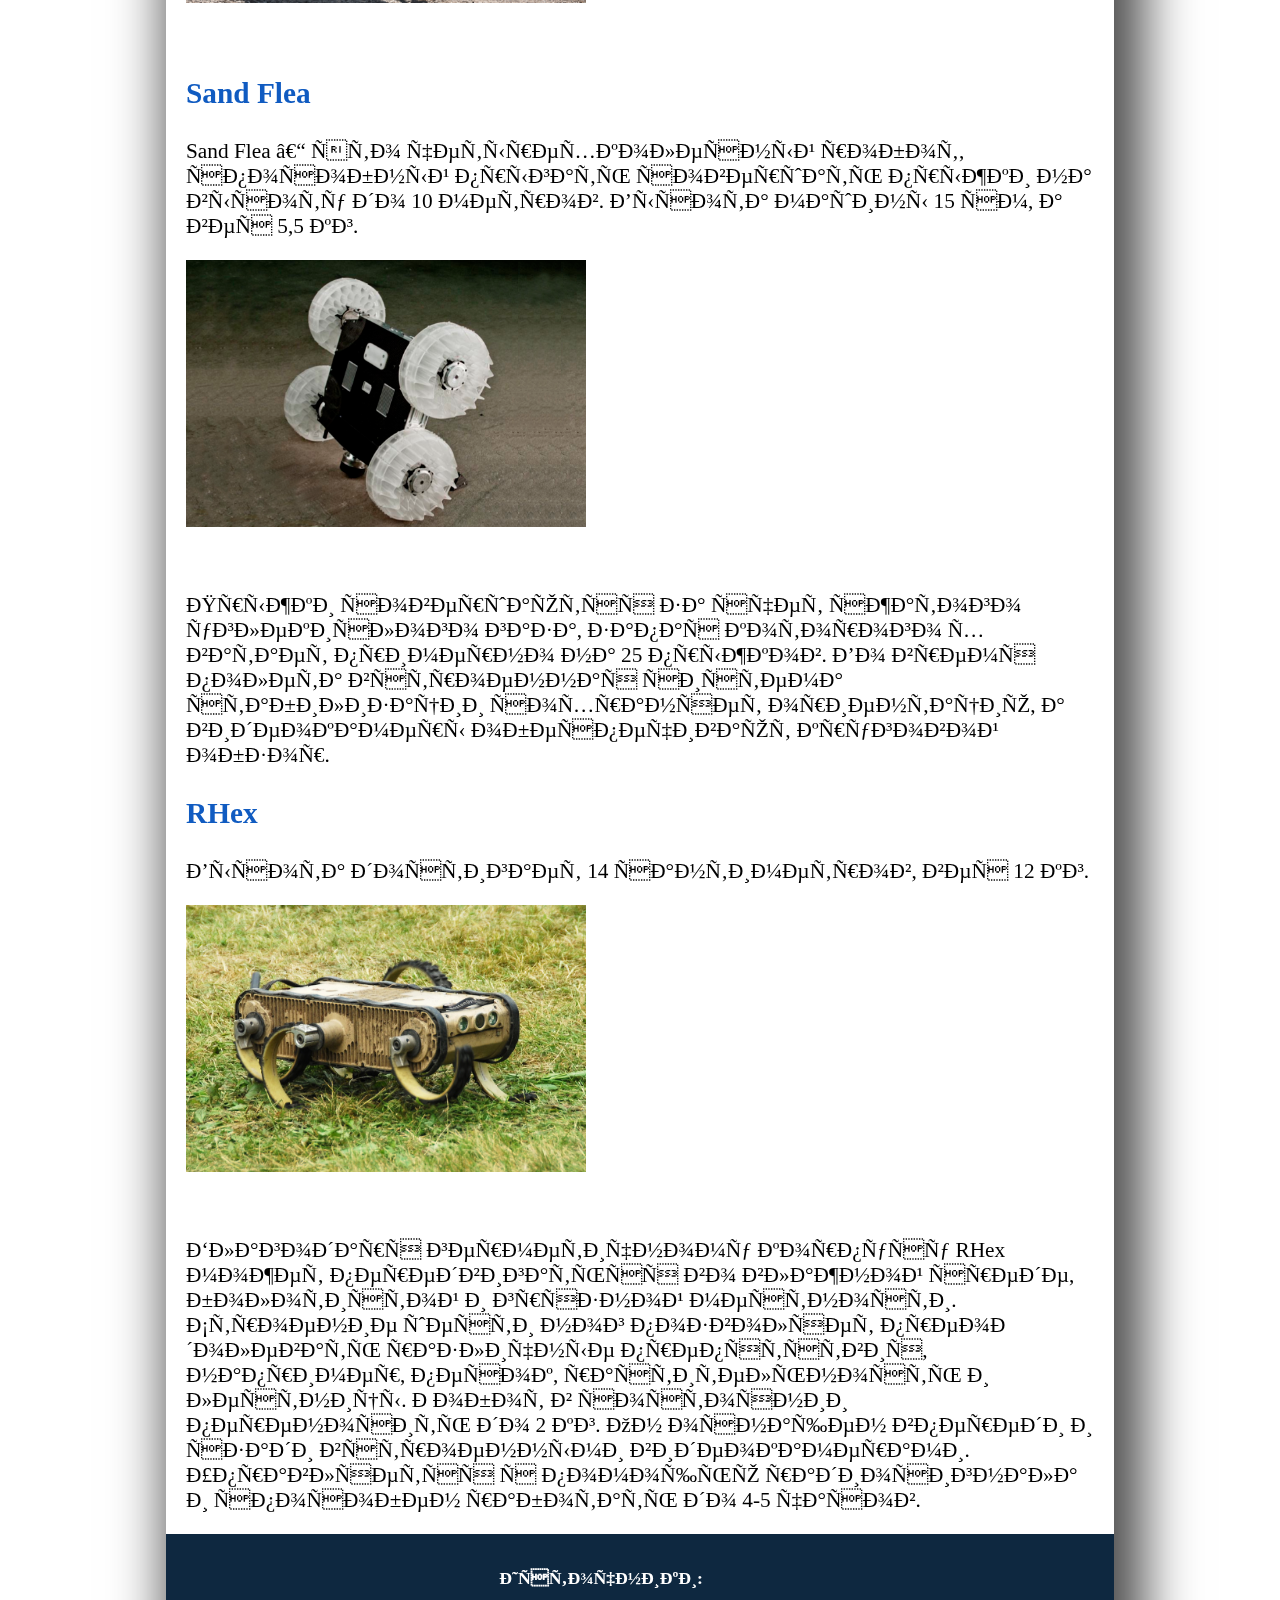
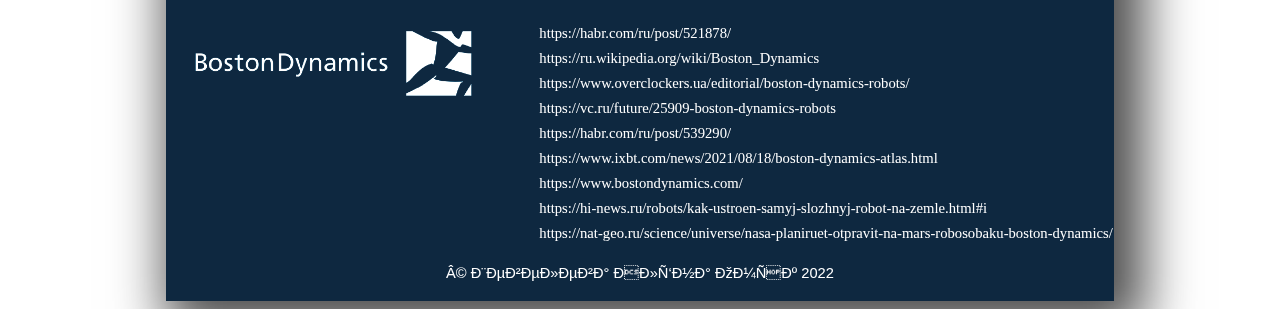
<file: otherrobots.html>
<html>
 <head>
 <meta charset="url-8">
  <title> Другие роботы </title>
  <link rel="stylesheet" type="text/css" href="style.css" />
<script src="http://ajax.googleapis.com/ajax/libs/jquery/1.7.1/jquery.min.js"></script>
 
<script type="text/javascript">
 
$(function() {
 
$(window).scroll(function() {
 
if($(this).scrollTop() != 0) {
 
$('#all').fadeIn();
 
} else {
 
$('#all').fadeOut();
 
}
 
});
 
$('#all').click(function() {
 
$('body,html').animate({scrollTop:0},800);
 
});
 
});
 
</script>
</head> 
 <body>
  <a id="up"><a>
     <div id="maket">
	 
	   <div id="header" > <a href="https://www.bostondynamics.com/" title="Офицальный сайт Boston Dynamics"><img src="img/page (img)/boston_dynamics.jpg" id="bost" /></a>  <h1> Немного о Boston Dynamics  </h1>  </div>
   <div class="all"> <ul class="ul2">  <li> <a href="index.html"> <img src="img/page (img)/consoul.png"/> <div class="back"> Назад </div> </a> </li> </ul> </div>
<div id="menu"> 
	 <ul>
	   <li><a href="home.html">Главная </a> </li>
    	
	  <li> <a>Компания <b class="arrow "></b></a>
	  <ul><li><a href="history.html">История</a></li>
	  <li><a href="future.html">О продукции</a></li>
	  </ul></li> 	
	  <li><a>Роботы <b class="arrow "></b> </a>
     <ul style="margin-left: 25px">
      <li><a href="spot.html">Spot </a></li>
      <li><a href="atlas.html">Atlas </a></li>
      <li><a href="bigdog.html">BigDog </a></li>
      <li><a href="otherrobots.html">Другие роботы </a></li>
     </ul></li>
  </ul>
</div>
	

	 <div id="main"> 

	<h2>Другие роботы</h2>
	<ol>
	<h4>Содержание</h4>
	<div class="keep">
<li> <a href="#rise">RiSE </a></li>
<li>  <a href="#petman">PETMAN</a></li>
<li>  <a href="#handle">Handle</a></li>
<li>  <a href="#stretch">Stretch</a></li>
<li>  <a href="#cheetah">Cheetah</a></li>
<li>  <a href="#wildcat">WildCat</a></li>
<li>  <a href="#sand">Sand Flea</a></li>
<li>  <a href="#rhex">RHex</a></li>
      </div> 
	  </ol>
	   
	   <a id="rise"></a>
	 <h3> RiSE  </h3> 
        
 <p>RiSE — шестиногий робот, способный передвигаться  в вертикальном направлении.</p>

<ul style="list-style-type: none"> 
<li>Длина RiSE - 0.25 м, </li>
<li>  масса - 2 кг,</li>
<li>а скорость - 0,3 м/с.</li> 
</ul>
<img src="img/otherrobots (img)/rise.jpg" class="robot"/>
<div class="vide">
<iframe width="560" height="315" src="https://www.youtube.com/embed/MZGGL20g99A" title="YouTube video player" frameborder="0" allow="accelerometer; autoplay; clipboard-write; encrypted-media; gyroscope; picture-in-picture" allowfullscreen></iframe>
</div>
<p> На каждая нога имеет микрозацепы и управляется двумя электромоторами. Робот способен менять свою позу в зависимости от рельефа поверхности. У RiSE есть хвост, который помогает ему при перемещении. Связь и обработку данных сенсоров обеспечивает бортовой компьютер.</p>
              <a id="petman"></a>
 <h3>PETMAN</h3>     
<p>PETMAN — антропоморфный робот. Его создали, чтобы тестировать средства индивидуальной защиты, имитируя физиологию человека.</p>
<img src="img/otherrobots (img)/petman.jpg" class="robot"/>
<div class="vide">
<iframe width="560" height="315" src="https://www.youtube.com/embed/tFrjrgBV8K0" title="YouTube video player" frameborder="0" allow="accelerometer; autoplay; clipboard-write; encrypted-media; gyroscope; picture-in-picture" allowfullscreen></iframe>
</div>
<p>PETMAN измеряет и контролирует температуру, влажность и потоотделение внутри одежды, снимает показания датчиков, обнаруживающих химические вещества, протекающие через костюм.</p>
            <a id="handle"></a>
 <h3>Handle </h3> 
<ul style="list-style-type: none"> 
<li>Высота робота - 2 метра, </li>
<li>  вес – больше 100 кг,</li>
<li>максимальный вес переносимого груза 45 кг,</li> 
<li>скорость движения до 4 м/с,</li> 
<li>высота прыжка 1,2 метра.</li> 
</ul>
<img src="img/otherrobots (img)/handle.jpg" class="robot"/>
<div class="vide">
<iframe width="560" height="315" src="https://www.youtube.com/embed/-7xvqQeoA8c" title="YouTube video player" frameborder="0" allow="accelerometer; autoplay; clipboard-write; encrypted-media; gyroscope; picture-in-picture" allowfullscreen></iframe>
</div>
<p>Всего у робота 10 шарниров. На задних ногах расположены колеса, позволяющие быстро ездить на плоских поверхностях. Давление в гидравлической системе создается электрическим двигателем, который питается от аккумулятора. Батареи хватает на 24 км хода. Модель умеет разворачиваться на месте, приседать, вставать и переносить груз в «руках».</p>
                <a id="stretch"></a>
 <h3>Stretch</h3> 
 
<p>Stretch — робот, предназначенный для операций с коробками и ящиками в условиях ограниченного пространства. Stretch может самостоятельно разгружать 800 коробок за час. Для работы использует вакуумные присоски. Он умеет работать с грузами сложной конфигурации, распознавать предметы и препятствия.</p>
<img src="img/otherrobots (img)/stretch.jpg" class="robot"/>
<div class="vide">
<iframe width="560" height="315" src="https://www.youtube.com/embed/yYUuWWnfRsk" title="YouTube video player" frameborder="0" allow="accelerometer; autoplay; clipboard-write; encrypted-media; gyroscope; picture-in-picture" allowfullscreen></iframe>
</div>
                 <a id="cheetah"></a>
 <h3>Cheetah</h3> 
<p>Cheetah - самый быстрый шагающий робот в мире. Его скорость составила 48 км/час. Однако свое перемещение он осуществляет только по беговой дорожке. Конструкция спины, повторяя движения гепарда, способна сгибаться вперед и назад, контролируя длину и скорость шага.</p>
<img src="img/otherrobots (img)/cheetah.jpg" class="robot"/>
<div class="vide">
<iframe width="560" height="315" src="https://www.youtube.com/embed/chPanW0QWhA" title="YouTube video player" frameborder="0" allow="accelerometer; autoplay; clipboard-write; encrypted-media; gyroscope; picture-in-picture" allowfullscreen></iframe></div>
                <a id="wildcat"></a>
 <h3>WildCat</h3> 
<p>WildCat– улучшенная версия Cheetah. Максимальная скорость - 35 км/час, а передвижение свободно в окружающем мире.  </p>
<p>Высотой робот 1,2 метра, а весом больше 150 кг. Механизм работает на ДВС, который приводит в действие насос гидравлической системы.</p>
<img src="img/otherrobots (img)/wildcat.jpg" class="robot"/>
<div class="vide">
<iframe width="560" height="315" src="https://www.youtube.com/embed/wE3fmFTtP9g" title="YouTube video player" frameborder="0" allow="accelerometer; autoplay; clipboard-write; encrypted-media; gyroscope; picture-in-picture" allowfullscreen></iframe>
</div>
                <a id="sand"></a>
 <h3>Sand Flea</h3> 
<p>Sand Flea – это четырехколесный робот, способный прыгать совершать прыжки на высоту до 10 метров. Высота машины 15 см, а вес 5,5 кг.</p>
<img src="img/otherrobots (img)/sandflea.png" class="robot"/>
<div class="vide">
<iframe width="560" height="315" src="https://www.youtube.com/embed/6b4ZZQkcNEo" title="YouTube video player" frameborder="0" allow="accelerometer; autoplay; clipboard-write; encrypted-media; gyroscope; picture-in-picture" allowfullscreen></iframe>
</div>
<p>Прыжки совершаются за счет сжатого углекислого газа, запас которого хватает примерно на 25 прыжков. Во время полета встроенная система стабилизации сохраняет ориентацию, а видеокамеры обеспечивают круговой обзор.</p>
                 <a id="rhex"></a>
 <h3>RHex </h3> 
<p>Высота достигает 14 сантиметров, вес 12 кг. </p>
<img src="img/otherrobots (img)/rhex.jpeg" class="robot"/>

<div class="vide">
<iframe width="560" height="315" src="https://www.youtube.com/embed/ISznqY3kESI" title="YouTube video player" frameborder="0" allow="accelerometer; autoplay; clipboard-write; encrypted-media; gyroscope; picture-in-picture" allowfullscreen></iframe>
</div>
<p>Благодаря герметичному корпусу RHex может передвигаться во влажной среде, болотистой и грязной местности. Строение шести ног позволяет преодолевать различные препятствия, например, песок, растительность и лестницы. Робот в состоянии переносить до 2 кг. Он оснащен впереди и сзади встроенными видеокамерами. Управляется с помощью радиосигнала и способен работать до 4-5 часов.</p>

</div>




  <div id="footer">
    <div class="logo"><a href="https://www.bostondynamics.com/"  title="Офицальный сайт Boston Dynamics"><img src="img/page (img)/logotip.png" /></a> </div>
<div class="origin"> 
<h5>Источники:</h5>
<ul style="list-style-type: none">
<li><a href="https://habr.com/ru/post/521878/"> https://habr.com/ru/post/521878/</a></li>
<li><a href=" https://ru.wikipedia.org/wiki/Boston_Dynamics">  https://ru.wikipedia.org/wiki/Boston_Dynamics</a></li>
<li><a href="https://www.overclockers.ua/editorial/boston-dynamics-robots/">https://www.overclockers.ua/editorial/boston-dynamics-robots/ </a></li>
 <li><a href="https://vc.ru/future/25909-boston-dynamics-robots"> https://vc.ru/future/25909-boston-dynamics-robots</a></li>
 <li><a href="https://habr.com/ru/post/539290/"> https://habr.com/ru/post/539290/</a></li>
  <li><a href="https://www.ixbt.com/news/2021/08/18/boston-dynamics-atlas.html"> https://www.ixbt.com/news/2021/08/18/boston-dynamics-atlas.html</a></li>
   <li><a href="https://www.bostondynamics.com/"> https://www.bostondynamics.com/</a></li>
   <li><a href="https://hi-news.ru/robots/kak-ustroen-samyj-slozhnyj-robot-na-zemle.html#i">https://hi-news.ru/robots/kak-ustroen-samyj-slozhnyj-robot-na-zemle.html#i</a></li>
   <li><a href="https://nat-geo.ru/science/universe/nasa-planiruet-otpravit-na-mars-robosobaku-boston-dynamics/">https://nat-geo.ru/science/universe/nasa-planiruet-otpravit-na-mars-robosobaku-boston-dynamics/</a></li>

 </ul>
</div>
<div class="author"><p>© Шевелева Алёна  Омск 2022 </p></div>
</div>
</div>
   <div class="all" id="all"> <ul class="ul">  <li> <a href="#up">  <img src="img/page (img)/sand flea.png" id="jump" /> <div class="upwerds"> Наверх </div> </a> </li> </ul> </div>

</body>
</html>
</file>
<file: style1.css>
body:before {
  content: '';
  left: 0; 
  right: 0; 
  top: 0; 
  bottom: 0; 
  z-index: -1; 
  background: url("img/index (img)/fon.jpg");/* Путь к картинке */
  background-repeat: no-repeat;
  background-size: cover;
  background-position: center;
  position: fixed;

}
#shakeb:hover  {
animation: none;
 }
 #shakeb:hover + #shake {
animation: none;
 }

 #shake {
 animation: shake 0.75s;
 animation-iteration-count: infinite;
margin-top: 10px;
position: fixed;
 width:1422px;
 height:635px;
}
@keyframes shake {
	0% { transform: translate(1px, 1px) rotate(0deg); }
    25% { transform: translate(-1px, -2px) rotate(-1deg); }
    50% { transform: translate(-3px, 0px) rotate(1deg); }
    75% { transform: translate(3px, 2px) rotate(0deg); }
    100% { transform: translate(-3px, 1px) rotate(0deg); }
}
 #shakeb {
 animation: shakeb 0.75s;
 animation-iteration-count: infinite;
margin-top: 10px;
 position: fixed;
 z-index: 1;
}
@keyframes shakeb {
		0% { transform: translate(1px, 1px) rotate(0deg); }
    25% { transform: translate(-4px, -1px) rotate(-0.4deg); }
    50% { transform: translate(-1px, -1px) rotate(0.4deg); }
    75% { transform: translate(3px, 2px) rotate(0deg); }
    100% { transform: translate(-3px, 1px) rotate(0deg); }
}
#Y{
position: absolute;
left:1128px;
top: 180px;
width: 46px;
}
#B{
position: absolute;
left:1170px;
top: 220px;
width: 46px;
}
#X{
position: absolute;
left:1090px;
top: 220px;
width: 46px;
}
#A{
position: absolute;
left:1130px; 
top: 263px;
width: 46px;
}
#home {
position: absolute;
left:1049px; 
top: 305px;
width: 80px;	
}

#history {
position: absolute;
left:1095px; 
top: 400px;
width: 35px;	
}
#future {
position: absolute;
left:1110px; 
top:440px;
width: 30px;	
}

#X:hover,#A:hover,#B:hover,#Y:hover,#home:hover, #future:hover,#history:hover  {
box-shadow: 0px 0px 0px 4px rgba(255, 255, 255, 0.2);
border-radius: 100%;
}

 .buttem:hover:after {
content: attr(data-title); /* Выводим текст */
position: absolute; /* Абсолютное позиционирование */
left: 427px; top: 135px; /* Положение подсказки */
z-index: 1; /* Отображаем подсказку поверх других элементов */
background: rgba(203,37,0,0.9); /* Полупрозрачный цвет фона */
font-size: 40pt;
font-family:  IMPACT;
color:#ffffff;
padding: 5px 10px; /* Поля */

 border: 1px solid #000; /* Параметры рамки */
width:550px;
height: 310px;
 display: table-cell;
text-align: center;
 line-height: 310px;
 transform: rotate(-0.5deg);
}

#arrow {
position: absolute; 
left: 1150px; top: 10px;
z-index: 2;
width:150px;
opacity: 0;
animation: ani 5s infinite;
}
@keyframes ani {
  0% {opacity: 0;}
  25% {opacity: 1;}
  50% {opacity: 0;}
  75% {opacity: 1;}
  100%  {opacity: 0;}
}
</file>
<file: style.css>
body:before {
  content: '';
  left: 0; 
  right: 0; 
  top: 0; 
  bottom: 0; 
  z-index: -1; 
  background: url("img/page (img)/fon.jpg");/* Путь к картинке */
  background-repeat: no-repeat;
  background-size: cover;
    background-color: #535047;
  background-position: center;
  position: fixed;
filter: brightness(70%);

}

body {
font-size: 16pt;
font-family:  Fira Sans;

}
#maket {
	min-width: 900px;
	max-width: 1400px;
	width: 75%;
	margin:0 auto;
	position: relative;
	background-color: rgba(255, 255, 255, 0.95);
	box-shadow: 15px 15px 50px 15px rgba(0,0,0,0.7); 
	margin-top: 30px;
}
#header {
	font-size: 10pt;
	font-family: Lucida Sans Unicode, sans-serif;
	/*background-image: url("fon2.1.jpg");*/
	text-indent: 50px;
	color: #ffffff;
  height: 100px;
  line-height:100px;
box-shadow: 0px 50px 50px -15px rgba(100, 150, 175, 0.9);
border-bottom: 10px solid #ffffff;
background-size: cover;
width: 100%;
background: linear-gradient(45deg, #0245a1,#105bc1, #6399e1);

}

#header a {
	display:block;
	text-decoration: none;
	color: #ffffff;;	
}
#bost {
float:left;
 width:70px;
 margin: 15px 10px;
 box-shadow: 5px 3px 2px rgba(0, 0, 0, 0.5);
}
#bost:hover {
 box-shadow: 10px 6px 4px rgba(0, 0, 0, 0.9);
}
#menu {
	width: 100%;
	display: block;
	min-height: 30px;
	font-family: Georgia, serif;
	color: #000000;
	font-size: 12pt;
	margin-bottom: 70px;

  text-align: right;
 
}
#main {
	margin: 0px 20px;
}
#footer {
	margin-top: 10px;
	padding: 5px;
	background-color: #0e2840;
	font-family: Georgia, serif;
	color: #ffffff;
	
}
h1{
white-space:nowrap;
overflow:hidden;
text-shadow: 5px 3px 2px rgba(0, 0, 0, 0.5);
}
h2 {
	text-align: center;
width:90%;
margin: 0 5% ;

font-size: 30pt;	
color: #0d345b;
border: 1px solid #bebebe;
font-family: fantasy;
text-shadow: 5px 3px 2px rgba(0, 0, 0, 0.3);
}
h3 {
color: #105bc1;
font-family: Lucida Sans Unicode;
font-size: 22pt;
}
.bold {
font-weight: bold;
font-family: corbel;
}
.none-img {
	width:90%;
	margin: 5px 5%;
}
.video {
    position: relative;
    padding-bottom: 56.25%;
    height: 0;
    overflow: hidden;
	margin: 5px 5% ;
	
}
.video iframe {
    position: absolute;
    top: 0;
    left: 0;
    width: 100%;
    height: 90%;
}
.little {
float:left;
width:20%;
margin:5px;
}
.modul{
float:left;
height:150px;
margin: 10px;
width:20%;
}
.infa li {
  height: 150px;
}
.origin {
margin-left:35%;
width:70%
}
.web {
margin-top: -20px;	
font-size: 11pt;
}
.origin a{
font-size: 11pt;
color:#fff;
text-decoration:none;
}
.origin a:hover{
font-size: 13pt;
text-decoration:underline;
}
h4{
font-style:italic;
}
.vide {
    position: relative;
    padding-bottom: 56.25%;
    overflow: hidden;
	height: 0;
	margin-bottom:-200px;
}
.vide iframe {
    position: absolute;
    top: 0;
    left: 0;
    width: 100%;
    max-height: 400px;
}
.robot {
float:left;	
max-width: 400px; 
max-height: 400px;
margin-right: 5px;
}
/*горизонтальное меню (начало)*/
body  #menu ul li ul {
 display: none;
     margin-right: 5px; /* Расстояние между пунктами меню */

    transform: skewX(30deg); /* CSS3 */
}
#menu ul {

 padding: 0px;
  box-shadow: 0px 20px 50px -15px rgba(0, 0, 0, 0.6);
}
#menu ul li {
 background-color: #5bc5b7;
 padding: 5px 15px;
border: solid 2px #41706a;

 }
#menu li {
 position: relative;
 width: 150px;
text-align: left;
 list-style-type: none; /*удаление маркеров*/
 color: #000000;
     display: inline-block; /* Строчно-блочные элементы */
     margin-right: 5px; /* Расстояние между пунктами меню */

    transform: skewX(-30deg); /* CSS3 */
	
}
#menu ul li ul {
 margin: 0px;
 position: absolute;

}
#menu ul li ul li {
 width: 150px;
 background-color: #ffde33;
 margin: 5px;
border: solid 2px #6e6b57;

    transform: skewX(0deg); /* CSS3 */
	
 }
/* настройка отображения элементов списка в виде блоков */
#menu ul li:hover ul  {
 display: block;

}
#menu ul li ul:hover  {
 display: block;

}
#menu ul li:hover{
background-color: #3fab9c;

}
#menu ul li ul li:hover{
background-color: #ffc226;

}
#menu a {
text-decoration: none;
color: #000000;
    display: block; /* Блочный элемент */
    -webkit-transform: skewX(30deg); /* Для Safari и Chrome */
    -moz-transform: skewX(30deg); /* Для Firefox */
    -o-transform: skewX(30deg); /* Для Opera */
    -ms-transform: skewX(30deg); /* Для IE */
    transform: skewX(30deg); /* CSS3 */
}
#menu ul li ul li a {
text-decoration: none;
color: #000000;
    display: block; /* Блочный элемент */

    transform: skewX(0deg); /* CSS3 */
}
/*горизонтальное меню (конец)*/

.arrow  { display: inline-block;
width: 0;
height: 0;
margin-left: 2px;
vertical-align: middle;
border-top: 4px dashed;
border-right: 4px solid transparent;
border-left: 4px solid transparent; 
}
 #menu ul li:hover .arrow {
	transform: rotate(180deg)
}
.deep {
text-align: center;
display: inline-block;
overflow: hidden;
position: relative;
text-decoration: none;
margin: 10px 5%;
box-shadow: 5px 5px 20px 5px rgba(0,0,0,0.3); 


}

.deep:before {
display: block;
background-color: rgb(0, 0, 0);
content: "";
height: 100%;
opacity: 0;
position: absolute;
width: 90%;
z-index: 2;
margin: 0 5%;

}

.deep:after {
font-family: Lucida Sans Unicode;
color: #ffffff;
content: attr(alt);
display: block;
font-size: 14pt;
opacity: 0;
padding: 0 5%;
position: absolute;
text-transform: none;
top: 50%;
transform-origin: 50% 50%;
transform: scale(0) translateY(-50%);
width: 90%;
z-index: 3;
}
.deep img {
z-index: 1;
width: 90%;

}

.deep:after {

transition: all 350ms ease-in-out;
}
.deep:hover:before {
opacity: 0.6;
}
.deep:hover:after {
opacity: 1;
-webkit-transform: scale(1) translateY(-50%);
transform: scale(1) translateY(-50%);
}
.all {
 display: table;
 z-index: 100;
}
.upwerds {
 display: table-cell;
 text-align: center;
 background-color: rgba(0, 0, 0, 0.2);

}
.ul li {
position: fixed;
bottom:5px; 
right: 5px;
display: inline-block;
overflow: hidden;
max-width: 7%;
width: 164px;
height: 100px;
 animation: jump 20s infinite;
}
@keyframes jump {
 0% {
        bottom: 0;
    }
    2% {
        bottom: 100px;      
    }
	4%  {
        bottom: 0;
    }
    100% {
        bottom: 0;
    }
}
}
@media (max-width:164px) {
}
.ul li img {
 position: relative;
 max-width:100%;
 opacity: 0.7; 
}
.ul li > div {
 width: 100%;
 height: 100%;
}
.ul li div {
transition: all 0.4s ease-in-out;
color: #fff;
transform: translate(0px, 90px) rotate(0deg);
}
.ul li:hover div {
transform: translate(0px, 0px) rotate(0deg);
position: absolute;
bottom: 10px;
}
.ul li:hover img {
opacity: 1; }
.ul2 li {
position: fixed;
top:5px; 
left: 5px;
display: inline-block;
overflow: hidden;
max-width: 7%;
width: 164px;
height: 100px;
}
.back {
 display: table-cell;
 text-align: center;
 background-color: rgba(0, 0, 0, 0.2);
 vertical-align: middle;
text-indent:15px;
}
.ul2 li img {
 position: relative;
 max-width:100%;
 opacity: 0.7; 
}
.ul2 li > div {
 width: 100%;
 height: 100%;
}
.ul2 li div {
transition: all 0.4s ease-in-out;
color: #fff;
transform: translate(0px, 90px) rotate(0deg);
}
.ul2 li:hover div {
transform: translate(0px, 0px) rotate(0deg);
position: absolute;
bottom: 10px;
}
.ul2 li:hover img {
opacity: 1; }
.logo img{
width:300px;

  margin: 75px 10px;
}
.logo{
float:left;
width:30%;
height:300px;
}
.logo a img:hover {
 box-shadow: 10px 6px 4px rgba(0, 0, 0, 0.9);
}
.author {
	Font-size: 11pt;
	font-family:Arial ;
	text-align: center;
}
.map {		
border-left: 4px solid rgba(0, 0, 0, 0.9);
margin: 50px auto;  
padding: 50px;   
 max-width: 40%;
	}
	.map {
  border-left:  4px solid #0d345b;
  margin-left: 100px;  
  padding: 50px;   
  list-style: none;
  max-width: 30%; }
  .cer {
  position: relative;}
    .cer:before, .cer:after {
      position: absolute;
      top: 0;
    }
    .cer:before {
      left: -125px;    
      content: attr(data-date);
	   color:#0d345b;
    }
    .cer:after {
      border: 4px solid #0d345b;
background-color: #0d345b;	  
      left: -61px;     
      border-radius: 50%;  
      height: 11px;
      width: 11px;
      content: "";
    }
.point:hover{
background-color: rgba(255, 194, 38, 0.77);
}

.point img{
max-width: 300px;
height: 200px;
margin-top:-5%;
}
.point {
width: 320px;
height: 220px;
margin:7% 5%;
}
.keep a,.map a{
font-size: 15pt;
text-decoration:none;
color:#6399e1;
}
.keep a:hover, .point:hover a{
font-size: 17pt;
text-decoration:underline;
color:#0245a1;}
.point:hover img {
max-width: 305px;
height: 205px;	
}


@media screen and (max-width:480px) {
	#maket {
		max-width: 480px;
		width: 100%;
		margin:0 auto;
		position: relative;
		background-color: rgba(255, 255, 255, 0.95);
		box-shadow: 15px 15px 50px 15px rgba(0,0,0,0.7); 
		margin-top: 30px;
	}
}
</file>
